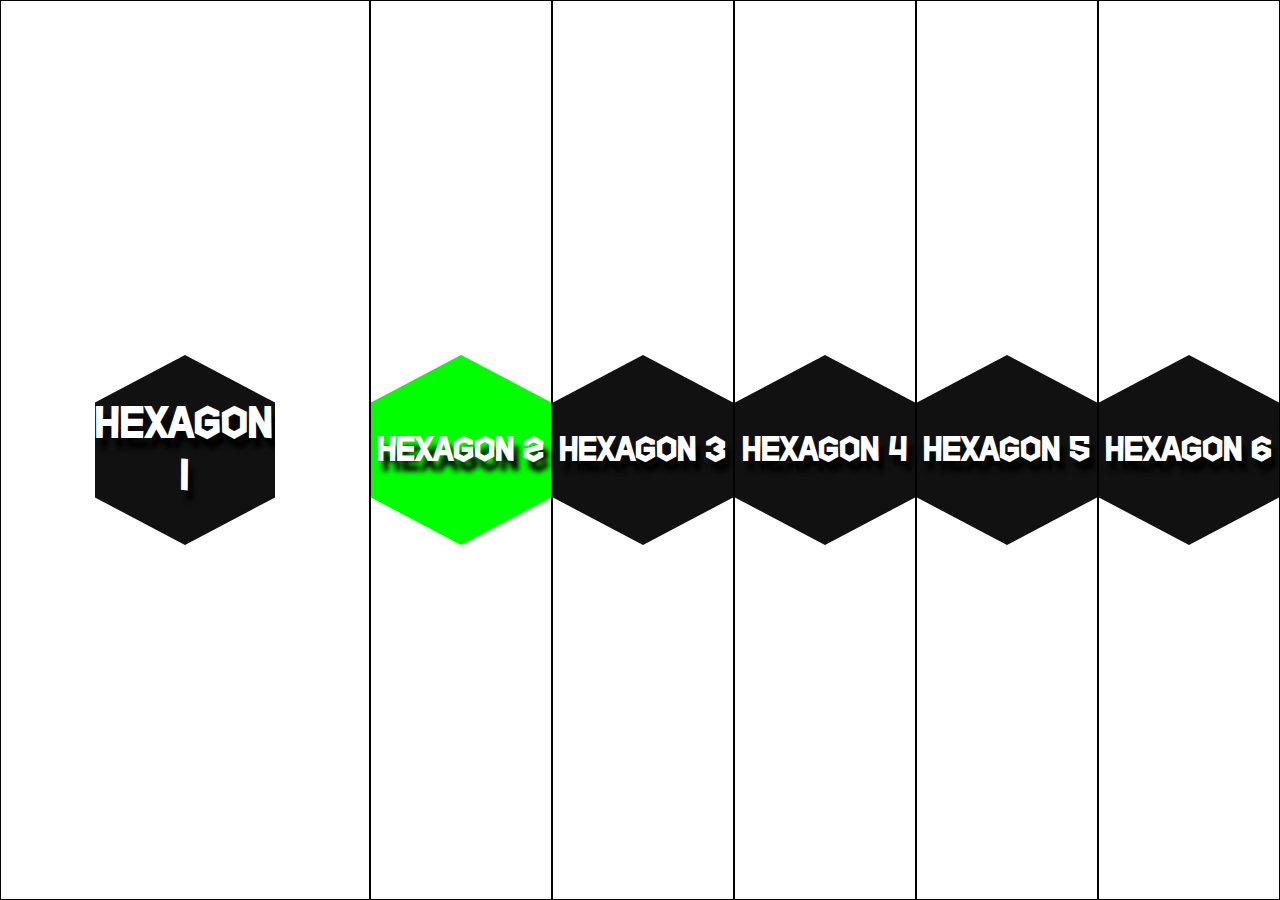
<file: index.html>
<!DOCTYPE html>
<html lang="en">
<head>
    <meta charset="UTF-8">
    <meta name="viewport" content="width=device-width, initial-scale=1.0">
    <title>Hexagons sites site</title>
    <link rel="stylesheet" href="style/style.css">
    <link rel="icon" href="img/icon.png">
    <link rel="stylesheet" href="font/hippopotamus-apocalypse-font/font.css">
</head>
<body>
    <div class="slider">
        <div class="item">
            <a href="sites/s1/index.html">
                <div class="hexagon">
                    <span>Hexagon 1</span>
                </div>
            </a>
        </div>
        <div class="item">
            <a href="sites/s2/index.html">
                <div class="hexagon hexagon2">
                    <span>Hexagon 2</span>
                </div>
            </a>
        </div><div class="item">
            <a href="sites/s3/index.html">
                <div class="hexagon">
                    <span>Hexagon 3</span>
                </div>
            </a>
        </div><div class="item">
            <a href="sites/s4/index.html">
                <div class="hexagon">
                    <span>Hexagon 4</span>
                </div>
            </a>
        </div><div class="item item-h">
            <a href="sites/s5/index.html">
                <div class="hexagon">
                    <span>Hexagon 5</span>
                </div>
            </a>
        </div><div class="item item-h">
            <a href="sites/s6/index.html">
                <div class="hexagon">
                    <span>Hexagon 6</span>
                </div>
            </a>
        </div>
    </div>
</body>
</html>
</file>
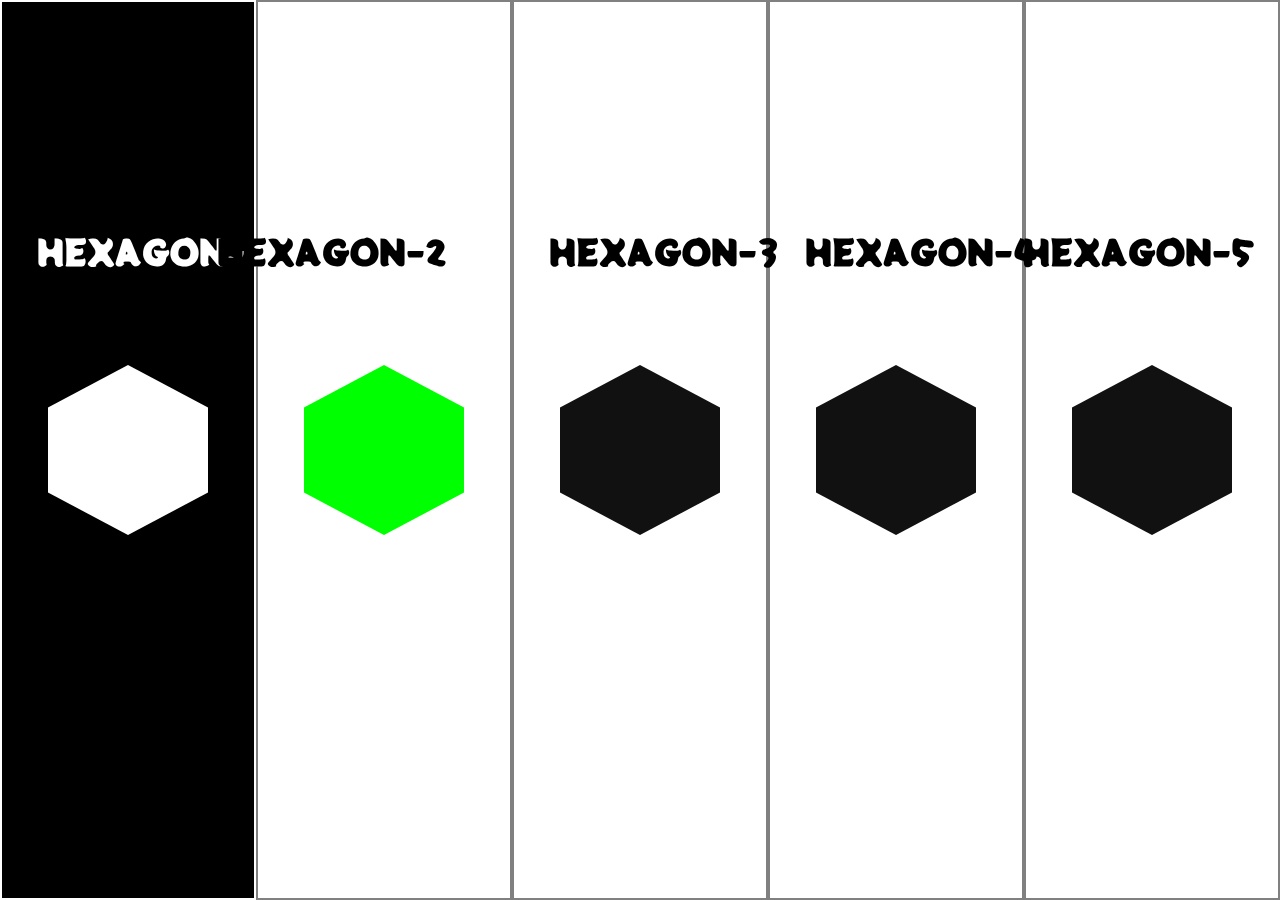
<file: Hexagons/index.html>
<!DOCTYPE html>
<html lang="en">
<head>
    <meta charset="UTF-8">
    <meta name="viewport" content="width=device-width, initial-scale=1.0">
    <title>Hexagons sites site</title>
    <link rel="stylesheet" href="style/style.css">
    <link href="https://fonts.googleapis.com/css?family=Potta+One:regular" rel="stylesheet"/>
    <link rel="icon" href="img/icon.jpg">
    <link rel="stylesheet" href="style/media-styles.css">
</head>
<body>
    <div class="maincontainer">
        <div onmouseover="hoverHexagon1()" onmouseout="onhoverHexagon1() " id="hexBlock1" class="hexagonBlock-1">
            <a href="sites/s1/index.html">
                <h2 id="hexTittle1" class="hexagonTittle-1">
                    HEXAGON-1
                </h2>
            </a>
            <a href="sites/s1/index.html">
                <div id="hexagon1" class="hexagon-1"></div>
            </a>
        </div>
        <div onmouseover="hoverHexagon2()" onmouseout="onhoverHexagon2()" id="hexBlock2" class="hexagonBlock-2">
            <a href="sites/s2/index.html">
                <h2 id="hexTittle2" class="hexagonTittle-2">
                    HEXAGON-2
                </h2>
            </a>
            <a href="sites/s2/index.html">
                <div id="hexagon2" class="hexagon-2"></div>
            </a>
        </div>
        <div onmouseover="hoverHexagon3()" onmouseout="onhoverHexagon3()" id="hexBlock3" class="hexagonBlock-3">
            <a href="sites/s3/index.html">
                <h2 id="hexTittle3" class="hexagonTittle-3">
                    HEXAGON-3
                </h2>
            </a>
            <a href="sites/s3/index.html">
                <div id="hexagon3" class="hexagon-3"></div>
            </a>
        </div>
        <div onmouseover="hoverHexagon4()" onmouseout="onhoverHexagon4()" id="hexBlock4" class="hexagonBlock-4">
            <a href="sites/s4/index.html">
                <h2 id="hexTittle4" class="hexagonTittle-4">
                    HEXAGON-4
                </h2>
            </a>
            <a href="sites/s4/index.html">
                <div id="hexagon4" class="hexagon-4"></div>
            </a>
        </div>
        <div onmouseover="hoverHexagon5()" onmouseout="onhoverHexagon5()" id="hexBlock5" class="hexagonBlock-5">
            <a href="sites/s5/index.html">
                <h2 id="hexTittle5" class="hexagonTittle-5">
                    HEXAGON-5
                </h2>
            </a>
            <a href="sites/s5/index.html">
                <div id="hexagon5" class="hexagon-5"></div>
            </a>
        </div>
    </div>
    <script src="script/hoverHexagons-script.js"></script>
</body>
</html>
</file>
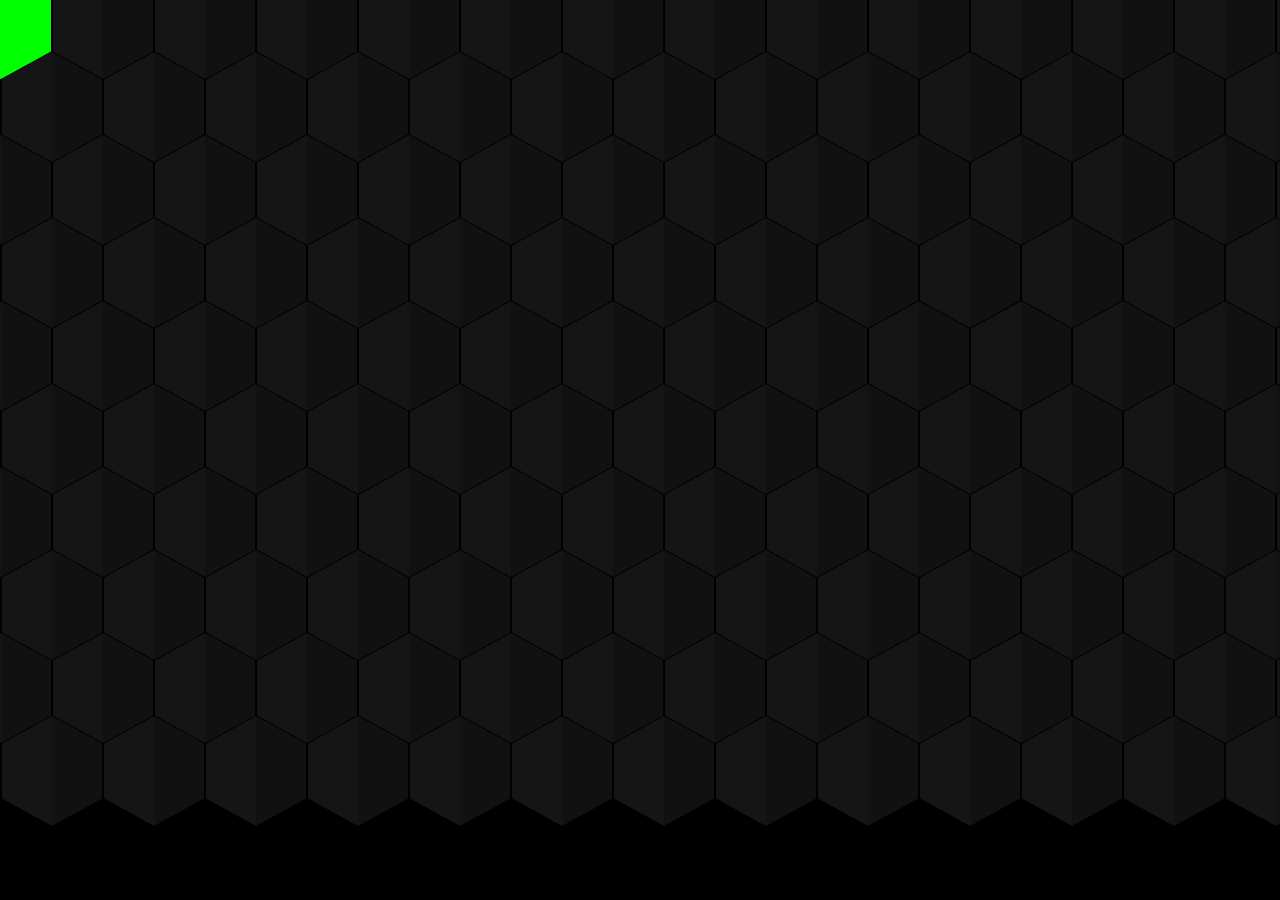
<file: sites/s3/index.html>
<!DOCTYPE html>
<html lang="en">
<head>
    <meta charset="UTF-8">
    <meta name="viewport" content="width=device-width, initial-scale=1.0">
    <title>Hexagons-site3-sites</title>
    <link rel="stylesheet" href="style.css">
    <link rel="icon" href="icon.png">
</head>
<body>
    <div class="container">
        <div class="stringOrRow">
            <div class="hexagon"></div>
            <div class="hexagon"></div>
            <div class="hexagon"></div>
            <div class="hexagon"></div>
            <div class="hexagon"></div>
            <div class="hexagon"></div>
            <div class="hexagon"></div>
            <div class="hexagon"></div>
            <div class="hexagon"></div>
            <div class="hexagon"></div>
            <div class="hexagon"></div>
            <div class="hexagon"></div>
            <div class="hexagon"></div>
            <div class="hexagon"></div>
            <div class="hexagon"></div>
            <div class="hexagon"></div>
            <div class="hexagon"></div>
            <div class="hexagon"></div>
            <div class="hexagon"></div>
            <div class="hexagon"></div>
        </div>
        <div class="stringOrRow">
            <div class="hexagon"></div>
            <div class="hexagon"></div>
            <div class="hexagon"></div>
            <div class="hexagon"></div>
            <div class="hexagon"></div>
            <div class="hexagon"></div>
            <div class="hexagon"></div>
            <div class="hexagon"></div>
            <div class="hexagon"></div>
            <div class="hexagon"></div>
            <div class="hexagon"></div>
            <div class="hexagon"></div>
            <div class="hexagon"></div>
            <div class="hexagon"></div>
            <div class="hexagon"></div>
            <div class="hexagon"></div>
            <div class="hexagon"></div>
            <div class="hexagon"></div>
            <div class="hexagon"></div>
            <div class="hexagon"></div>
        </div>
        <div class="stringOrRow">
            <div class="hexagon"></div>
            <div class="hexagon"></div>
            <div class="hexagon"></div>
            <div class="hexagon"></div>
            <div class="hexagon"></div>
            <div class="hexagon"></div>
            <div class="hexagon"></div>
            <div class="hexagon"></div>
            <div class="hexagon"></div>
            <div class="hexagon"></div>
            <div class="hexagon"></div>
            <div class="hexagon"></div>
            <div class="hexagon"></div>
            <div class="hexagon"></div>
            <div class="hexagon"></div>
            <div class="hexagon"></div>
            <div class="hexagon"></div>
            <div class="hexagon"></div>
            <div class="hexagon"></div>
            <div class="hexagon"></div>
        </div>
        <div class="stringOrRow">
            <div class="hexagon"></div>
            <div class="hexagon"></div>
            <div class="hexagon"></div>
            <div class="hexagon"></div>
            <div class="hexagon"></div>
            <div class="hexagon"></div>
            <div class="hexagon"></div>
            <div class="hexagon"></div>
            <div class="hexagon"></div>
            <div class="hexagon"></div>
            <div class="hexagon"></div>
            <div class="hexagon"></div>
            <div class="hexagon"></div>
            <div class="hexagon"></div>
            <div class="hexagon"></div>
            <div class="hexagon"></div>
            <div class="hexagon"></div>
            <div class="hexagon"></div>
            <div class="hexagon"></div>
            <div class="hexagon"></div>
        </div>
        <div class="stringOrRow">
            <div class="hexagon"></div>
            <div class="hexagon"></div>
            <div class="hexagon"></div>
            <div class="hexagon"></div>
            <div class="hexagon"></div>
            <div class="hexagon"></div>
            <div class="hexagon"></div>
            <div class="hexagon"></div>
            <div class="hexagon"></div>
            <div class="hexagon"></div>
            <div class="hexagon"></div>
            <div class="hexagon"></div>
            <div class="hexagon"></div>
            <div class="hexagon"></div>
            <div class="hexagon"></div>
            <div class="hexagon"></div>
            <div class="hexagon"></div>
            <div class="hexagon"></div>
            <div class="hexagon"></div>
            <div class="hexagon"></div>
        </div>
        <div class="stringOrRow">
            <div class="hexagon"></div>
            <div class="hexagon"></div>
            <div class="hexagon"></div>
            <div class="hexagon"></div>
            <div class="hexagon"></div>
            <div class="hexagon"></div>
            <div class="hexagon"></div>
            <div class="hexagon"></div>
            <div class="hexagon"></div>
            <div class="hexagon"></div>
            <div class="hexagon"></div>
            <div class="hexagon"></div>
            <div class="hexagon"></div>
            <div class="hexagon"></div>
            <div class="hexagon"></div>
            <div class="hexagon"></div>
            <div class="hexagon"></div>
            <div class="hexagon"></div>
            <div class="hexagon"></div>
            <div class="hexagon"></div>
        </div>
        <div class="stringOrRow">
            <div class="hexagon"></div>
            <div class="hexagon"></div>
            <div class="hexagon"></div>
            <div class="hexagon"></div>
            <div class="hexagon"></div>
            <div class="hexagon"></div>
            <div class="hexagon"></div>
            <div class="hexagon"></div>
            <div class="hexagon"></div>
            <div class="hexagon"></div>
            <div class="hexagon"></div>
            <div class="hexagon"></div>
            <div class="hexagon"></div>
            <div class="hexagon"></div>
            <div class="hexagon"></div>
            <div class="hexagon"></div>
            <div class="hexagon"></div>
            <div class="hexagon"></div>
            <div class="hexagon"></div>
            <div class="hexagon"></div>
        </div>
        <div class="stringOrRow">
            <div class="hexagon"></div>
            <div class="hexagon"></div>
            <div class="hexagon"></div>
            <div class="hexagon"></div>
            <div class="hexagon"></div>
            <div class="hexagon"></div>
            <div class="hexagon"></div>
            <div class="hexagon"></div>
            <div class="hexagon"></div>
            <div class="hexagon"></div>
            <div class="hexagon"></div>
            <div class="hexagon"></div>
            <div class="hexagon"></div>
            <div class="hexagon"></div>
            <div class="hexagon"></div>
            <div class="hexagon"></div>
            <div class="hexagon"></div>
            <div class="hexagon"></div>
            <div class="hexagon"></div>
            <div class="hexagon"></div>
        </div>
        <div class="stringOrRow">
            <div class="hexagon"></div>
            <div class="hexagon"></div>
            <div class="hexagon"></div>
            <div class="hexagon"></div>
            <div class="hexagon"></div>
            <div class="hexagon"></div>
            <div class="hexagon"></div>
            <div class="hexagon"></div>
            <div class="hexagon"></div>
            <div class="hexagon"></div>
            <div class="hexagon"></div>
            <div class="hexagon"></div>
            <div class="hexagon"></div>
            <div class="hexagon"></div>
            <div class="hexagon"></div>
            <div class="hexagon"></div>
            <div class="hexagon"></div>
            <div class="hexagon"></div>
            <div class="hexagon"></div>
            <div class="hexagon"></div>
        </div>
        <div class="stringOrRow">
            <div class="hexagon"></div>
            <div class="hexagon"></div>
            <div class="hexagon"></div>
            <div class="hexagon"></div>
            <div class="hexagon"></div>
            <div class="hexagon"></div>
            <div class="hexagon"></div>
            <div class="hexagon"></div>
            <div class="hexagon"></div>
            <div class="hexagon"></div>
            <div class="hexagon"></div>
            <div class="hexagon"></div>
            <div class="hexagon"></div>
            <div class="hexagon"></div>
            <div class="hexagon"></div>
            <div class="hexagon"></div>
            <div class="hexagon"></div>
            <div class="hexagon"></div>
            <div class="hexagon"></div>
            <div class="hexagon"></div>
        </div>
    </div>
</body>
</html>
</file>
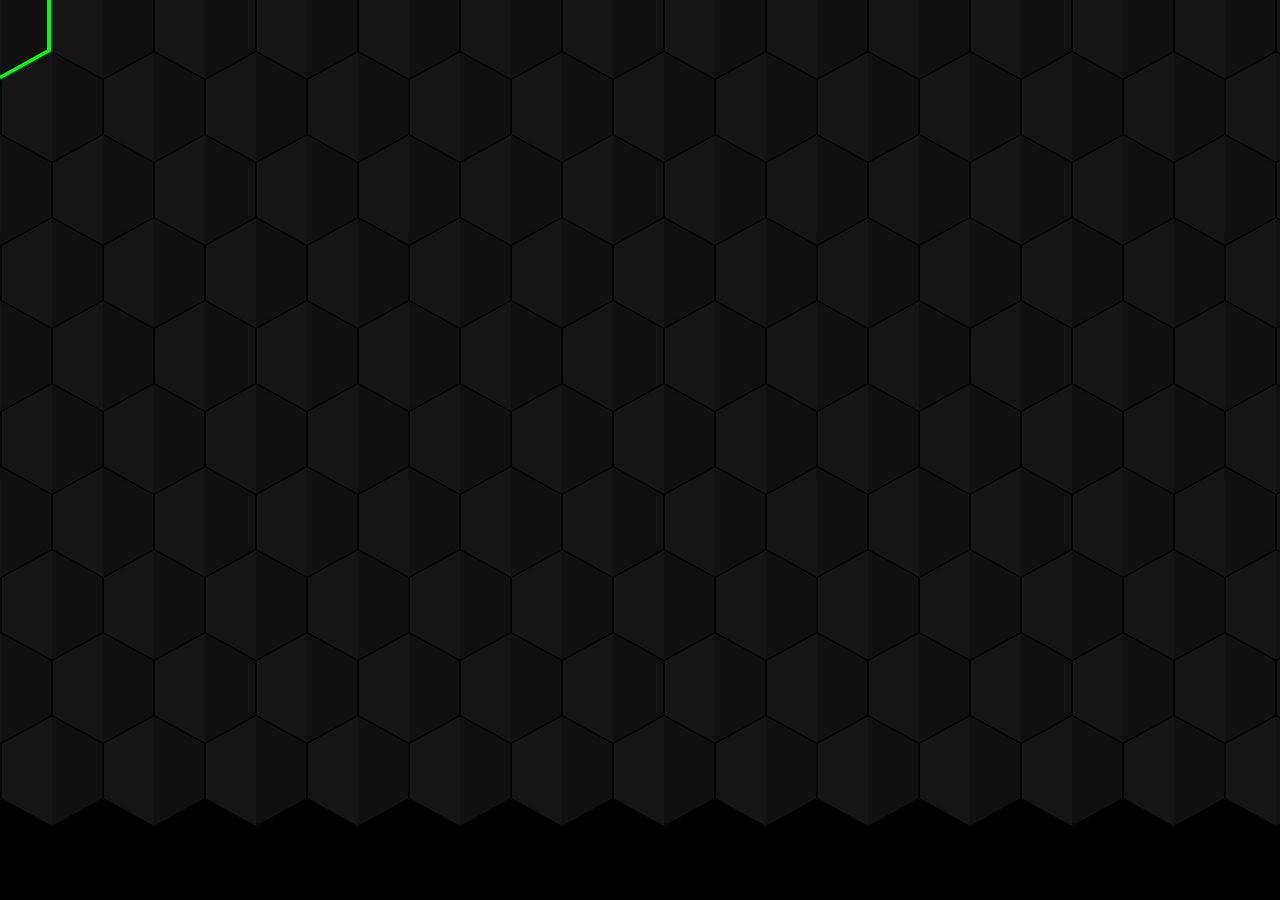
<file: sites/s4/index.html>
<!DOCTYPE html>
<html lang="en">
<head>
    <meta charset="UTF-8">
    <meta name="viewport" content="width=device-width, initial-scale=1.0">
    <title>Hexagons-site4-sites</title>
    <link rel="stylesheet" href="style.css">
    <link rel="icon" href="icon.png">
</head>
<body>
    <div class="container">
        <div class="stringOrRow">
            <div class="hexagon"></div>
            <div class="hexagon"></div>
            <div class="hexagon"></div>
            <div class="hexagon"></div>
            <div class="hexagon"></div>
            <div class="hexagon"></div>
            <div class="hexagon"></div>
            <div class="hexagon"></div>
            <div class="hexagon"></div>
            <div class="hexagon"></div>
            <div class="hexagon"></div>
            <div class="hexagon"></div>
            <div class="hexagon"></div>
            <div class="hexagon"></div>
            <div class="hexagon"></div>
            <div class="hexagon"></div>
            <div class="hexagon"></div>
            <div class="hexagon"></div>
            <div class="hexagon"></div>
            <div class="hexagon"></div>
        </div>
        <div class="stringOrRow">
            <div class="hexagon"></div>
            <div class="hexagon"></div>
            <div class="hexagon"></div>
            <div class="hexagon"></div>
            <div class="hexagon"></div>
            <div class="hexagon"></div>
            <div class="hexagon"></div>
            <div class="hexagon"></div>
            <div class="hexagon"></div>
            <div class="hexagon"></div>
            <div class="hexagon"></div>
            <div class="hexagon"></div>
            <div class="hexagon"></div>
            <div class="hexagon"></div>
            <div class="hexagon"></div>
            <div class="hexagon"></div>
            <div class="hexagon"></div>
            <div class="hexagon"></div>
            <div class="hexagon"></div>
            <div class="hexagon"></div>
        </div>
        <div class="stringOrRow">
            <div class="hexagon"></div>
            <div class="hexagon"></div>
            <div class="hexagon"></div>
            <div class="hexagon"></div>
            <div class="hexagon"></div>
            <div class="hexagon"></div>
            <div class="hexagon"></div>
            <div class="hexagon"></div>
            <div class="hexagon"></div>
            <div class="hexagon"></div>
            <div class="hexagon"></div>
            <div class="hexagon"></div>
            <div class="hexagon"></div>
            <div class="hexagon"></div>
            <div class="hexagon"></div>
            <div class="hexagon"></div>
            <div class="hexagon"></div>
            <div class="hexagon"></div>
            <div class="hexagon"></div>
            <div class="hexagon"></div>
        </div>
        <div class="stringOrRow">
            <div class="hexagon"></div>
            <div class="hexagon"></div>
            <div class="hexagon"></div>
            <div class="hexagon"></div>
            <div class="hexagon"></div>
            <div class="hexagon"></div>
            <div class="hexagon"></div>
            <div class="hexagon"></div>
            <div class="hexagon"></div>
            <div class="hexagon"></div>
            <div class="hexagon"></div>
            <div class="hexagon"></div>
            <div class="hexagon"></div>
            <div class="hexagon"></div>
            <div class="hexagon"></div>
            <div class="hexagon"></div>
            <div class="hexagon"></div>
            <div class="hexagon"></div>
            <div class="hexagon"></div>
            <div class="hexagon"></div>
        </div>
        <div class="stringOrRow">
            <div class="hexagon"></div>
            <div class="hexagon"></div>
            <div class="hexagon"></div>
            <div class="hexagon"></div>
            <div class="hexagon"></div>
            <div class="hexagon"></div>
            <div class="hexagon"></div>
            <div class="hexagon"></div>
            <div class="hexagon"></div>
            <div class="hexagon"></div>
            <div class="hexagon"></div>
            <div class="hexagon"></div>
            <div class="hexagon"></div>
            <div class="hexagon"></div>
            <div class="hexagon"></div>
            <div class="hexagon"></div>
            <div class="hexagon"></div>
            <div class="hexagon"></div>
            <div class="hexagon"></div>
            <div class="hexagon"></div>
        </div>
        <div class="stringOrRow">
            <div class="hexagon"></div>
            <div class="hexagon"></div>
            <div class="hexagon"></div>
            <div class="hexagon"></div>
            <div class="hexagon"></div>
            <div class="hexagon"></div>
            <div class="hexagon"></div>
            <div class="hexagon"></div>
            <div class="hexagon"></div>
            <div class="hexagon"></div>
            <div class="hexagon"></div>
            <div class="hexagon"></div>
            <div class="hexagon"></div>
            <div class="hexagon"></div>
            <div class="hexagon"></div>
            <div class="hexagon"></div>
            <div class="hexagon"></div>
            <div class="hexagon"></div>
            <div class="hexagon"></div>
            <div class="hexagon"></div>
        </div>
        <div class="stringOrRow">
            <div class="hexagon"></div>
            <div class="hexagon"></div>
            <div class="hexagon"></div>
            <div class="hexagon"></div>
            <div class="hexagon"></div>
            <div class="hexagon"></div>
            <div class="hexagon"></div>
            <div class="hexagon"></div>
            <div class="hexagon"></div>
            <div class="hexagon"></div>
            <div class="hexagon"></div>
            <div class="hexagon"></div>
            <div class="hexagon"></div>
            <div class="hexagon"></div>
            <div class="hexagon"></div>
            <div class="hexagon"></div>
            <div class="hexagon"></div>
            <div class="hexagon"></div>
            <div class="hexagon"></div>
            <div class="hexagon"></div>
        </div>
        <div class="stringOrRow">
            <div class="hexagon"></div>
            <div class="hexagon"></div>
            <div class="hexagon"></div>
            <div class="hexagon"></div>
            <div class="hexagon"></div>
            <div class="hexagon"></div>
            <div class="hexagon"></div>
            <div class="hexagon"></div>
            <div class="hexagon"></div>
            <div class="hexagon"></div>
            <div class="hexagon"></div>
            <div class="hexagon"></div>
            <div class="hexagon"></div>
            <div class="hexagon"></div>
            <div class="hexagon"></div>
            <div class="hexagon"></div>
            <div class="hexagon"></div>
            <div class="hexagon"></div>
            <div class="hexagon"></div>
            <div class="hexagon"></div>
        </div>
        <div class="stringOrRow">
            <div class="hexagon"></div>
            <div class="hexagon"></div>
            <div class="hexagon"></div>
            <div class="hexagon"></div>
            <div class="hexagon"></div>
            <div class="hexagon"></div>
            <div class="hexagon"></div>
            <div class="hexagon"></div>
            <div class="hexagon"></div>
            <div class="hexagon"></div>
            <div class="hexagon"></div>
            <div class="hexagon"></div>
            <div class="hexagon"></div>
            <div class="hexagon"></div>
            <div class="hexagon"></div>
            <div class="hexagon"></div>
            <div class="hexagon"></div>
            <div class="hexagon"></div>
            <div class="hexagon"></div>
            <div class="hexagon"></div>
        </div>
        <div class="stringOrRow">
            <div class="hexagon"></div>
            <div class="hexagon"></div>
            <div class="hexagon"></div>
            <div class="hexagon"></div>
            <div class="hexagon"></div>
            <div class="hexagon"></div>
            <div class="hexagon"></div>
            <div class="hexagon"></div>
            <div class="hexagon"></div>
            <div class="hexagon"></div>
            <div class="hexagon"></div>
            <div class="hexagon"></div>
            <div class="hexagon"></div>
            <div class="hexagon"></div>
            <div class="hexagon"></div>
            <div class="hexagon"></div>
            <div class="hexagon"></div>
            <div class="hexagon"></div>
            <div class="hexagon"></div>
            <div class="hexagon"></div>
        </div>
    </div>
</body>
</html>
</file>
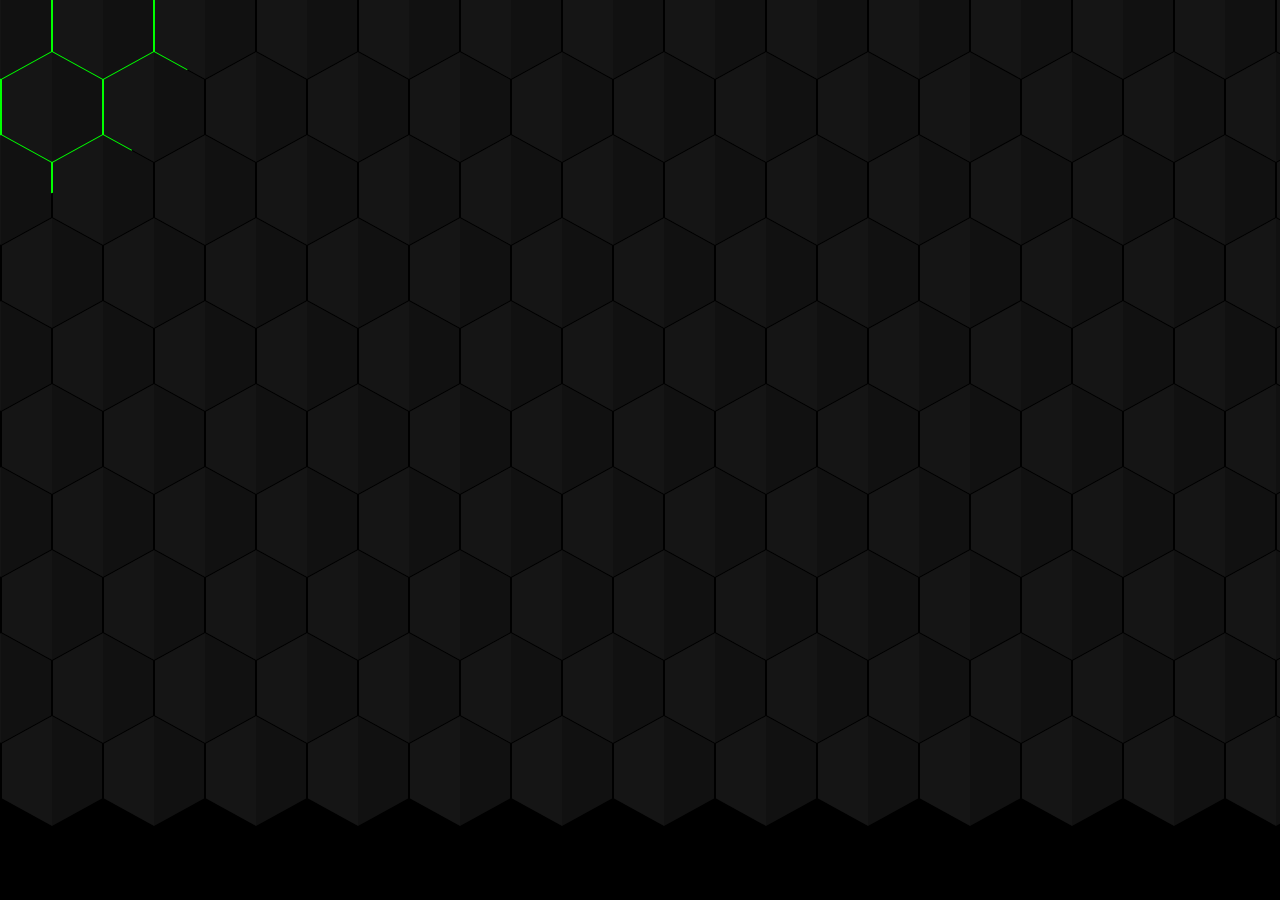
<file: sites/s5/index.html>
<!DOCTYPE html>
<html lang="en">
<head>
    <meta charset="UTF-8">
    <meta name="viewport" content="width=device-width, initial-scale=1.0">
    <title>Hexagon-CircleForm-site</title>
    <link rel="stylesheet" href="style.css">
    <link rel="icon" href="icon.png">
</head>
<body>
    <div class="container">
        <div class="stringOrRow">
            <div class="hexagon"></div>
            <div class="hexagon"></div>
            <div class="hexagon"></div>
            <div class="hexagon"></div>
            <div class="hexagon"></div>
            <div class="hexagon"></div>
            <div class="hexagon"></div>
            <div class="hexagon"></div>
            <div class="hexagon"></div>
            <div class="hexagon"></div>
            <div class="hexagon"></div>
            <div class="hexagon"></div>
            <div class="hexagon"></div>
            <div class="hexagon"></div>
            <div class="hexagon"></div>
            <div class="hexagon"></div>
            <div class="hexagon"></div>
            <div class="hexagon"></div>
            <div class="hexagon"></div>
            <div class="hexagon"></div>
        </div>
        <div class="stringOrRow">
            <div class="hexagon"></div>
            <div class="hexagon"></div>
            <div class="hexagon"></div>
            <div class="hexagon"></div>
            <div class="hexagon"></div>
            <div class="hexagon"></div>
            <div class="hexagon"></div>
            <div class="hexagon"></div>
            <div class="hexagon"></div>
            <div class="hexagon"></div>
            <div class="hexagon"></div>
            <div class="hexagon"></div>
            <div class="hexagon"></div>
            <div class="hexagon"></div>
            <div class="hexagon"></div>
            <div class="hexagon"></div>
            <div class="hexagon"></div>
            <div class="hexagon"></div>
            <div class="hexagon"></div>
            <div class="hexagon"></div>
        </div>
        <div class="stringOrRow">
            <div class="hexagon"></div>
            <div class="hexagon"></div>
            <div class="hexagon"></div>
            <div class="hexagon"></div>
            <div class="hexagon"></div>
            <div class="hexagon"></div>
            <div class="hexagon"></div>
            <div class="hexagon"></div>
            <div class="hexagon"></div>
            <div class="hexagon"></div>
            <div class="hexagon"></div>
            <div class="hexagon"></div>
            <div class="hexagon"></div>
            <div class="hexagon"></div>
            <div class="hexagon"></div>
            <div class="hexagon"></div>
            <div class="hexagon"></div>
            <div class="hexagon"></div>
            <div class="hexagon"></div>
            <div class="hexagon"></div>
        </div>
        <div class="stringOrRow">
            <div class="hexagon"></div>
            <div class="hexagon"></div>
            <div class="hexagon"></div>
            <div class="hexagon"></div>
            <div class="hexagon"></div>
            <div class="hexagon"></div>
            <div class="hexagon"></div>
            <div class="hexagon"></div>
            <div class="hexagon"></div>
            <div class="hexagon"></div>
            <div class="hexagon"></div>
            <div class="hexagon"></div>
            <div class="hexagon"></div>
            <div class="hexagon"></div>
            <div class="hexagon"></div>
            <div class="hexagon"></div>
            <div class="hexagon"></div>
            <div class="hexagon"></div>
            <div class="hexagon"></div>
            <div class="hexagon"></div>
        </div>
        <div class="stringOrRow">
            <div class="hexagon"></div>
            <div class="hexagon"></div>
            <div class="hexagon"></div>
            <div class="hexagon"></div>
            <div class="hexagon"></div>
            <div class="hexagon"></div>
            <div class="hexagon"></div>
            <div class="hexagon"></div>
            <div class="hexagon"></div>
            <div class="hexagon"></div>
            <div class="hexagon"></div>
            <div class="hexagon"></div>
            <div class="hexagon"></div>
            <div class="hexagon"></div>
            <div class="hexagon"></div>
            <div class="hexagon"></div>
            <div class="hexagon"></div>
            <div class="hexagon"></div>
            <div class="hexagon"></div>
            <div class="hexagon"></div>
        </div>
        <div class="stringOrRow">
            <div class="hexagon"></div>
            <div class="hexagon"></div>
            <div class="hexagon"></div>
            <div class="hexagon"></div>
            <div class="hexagon"></div>
            <div class="hexagon"></div>
            <div class="hexagon"></div>
            <div class="hexagon"></div>
            <div class="hexagon"></div>
            <div class="hexagon"></div>
            <div class="hexagon"></div>
            <div class="hexagon"></div>
            <div class="hexagon"></div>
            <div class="hexagon"></div>
            <div class="hexagon"></div>
            <div class="hexagon"></div>
            <div class="hexagon"></div>
            <div class="hexagon"></div>
            <div class="hexagon"></div>
            <div class="hexagon"></div>
        </div>
        <div class="stringOrRow">
            <div class="hexagon"></div>
            <div class="hexagon"></div>
            <div class="hexagon"></div>
            <div class="hexagon"></div>
            <div class="hexagon"></div>
            <div class="hexagon"></div>
            <div class="hexagon"></div>
            <div class="hexagon"></div>
            <div class="hexagon"></div>
            <div class="hexagon"></div>
            <div class="hexagon"></div>
            <div class="hexagon"></div>
            <div class="hexagon"></div>
            <div class="hexagon"></div>
            <div class="hexagon"></div>
            <div class="hexagon"></div>
            <div class="hexagon"></div>
            <div class="hexagon"></div>
            <div class="hexagon"></div>
            <div class="hexagon"></div>
        </div>
        <div class="stringOrRow">
            <div class="hexagon"></div>
            <div class="hexagon"></div>
            <div class="hexagon"></div>
            <div class="hexagon"></div>
            <div class="hexagon"></div>
            <div class="hexagon"></div>
            <div class="hexagon"></div>
            <div class="hexagon"></div>
            <div class="hexagon"></div>
            <div class="hexagon"></div>
            <div class="hexagon"></div>
            <div class="hexagon"></div>
            <div class="hexagon"></div>
            <div class="hexagon"></div>
            <div class="hexagon"></div>
            <div class="hexagon"></div>
            <div class="hexagon"></div>
            <div class="hexagon"></div>
            <div class="hexagon"></div>
            <div class="hexagon"></div>
        </div>
        <div class="stringOrRow">
            <div class="hexagon"></div>
            <div class="hexagon"></div>
            <div class="hexagon"></div>
            <div class="hexagon"></div>
            <div class="hexagon"></div>
            <div class="hexagon"></div>
            <div class="hexagon"></div>
            <div class="hexagon"></div>
            <div class="hexagon"></div>
            <div class="hexagon"></div>
            <div class="hexagon"></div>
            <div class="hexagon"></div>
            <div class="hexagon"></div>
            <div class="hexagon"></div>
            <div class="hexagon"></div>
            <div class="hexagon"></div>
            <div class="hexagon"></div>
            <div class="hexagon"></div>
            <div class="hexagon"></div>
            <div class="hexagon"></div>
        </div>
        <div class="stringOrRow">
            <div class="hexagon"></div>
            <div class="hexagon"></div>
            <div class="hexagon"></div>
            <div class="hexagon"></div>
            <div class="hexagon"></div>
            <div class="hexagon"></div>
            <div class="hexagon"></div>
            <div class="hexagon"></div>
            <div class="hexagon"></div>
            <div class="hexagon"></div>
            <div class="hexagon"></div>
            <div class="hexagon"></div>
            <div class="hexagon"></div>
            <div class="hexagon"></div>
            <div class="hexagon"></div>
            <div class="hexagon"></div>
            <div class="hexagon"></div>
            <div class="hexagon"></div>
            <div class="hexagon"></div>
            <div class="hexagon"></div>
        </div>
    </div>
    <div class="" id="cursor"></div>
    <script src="scripts/cursorScript.js"></script>
    <!-- <script src="scripts/windowScript.js"></script> -->
</body>
</html>
</file>
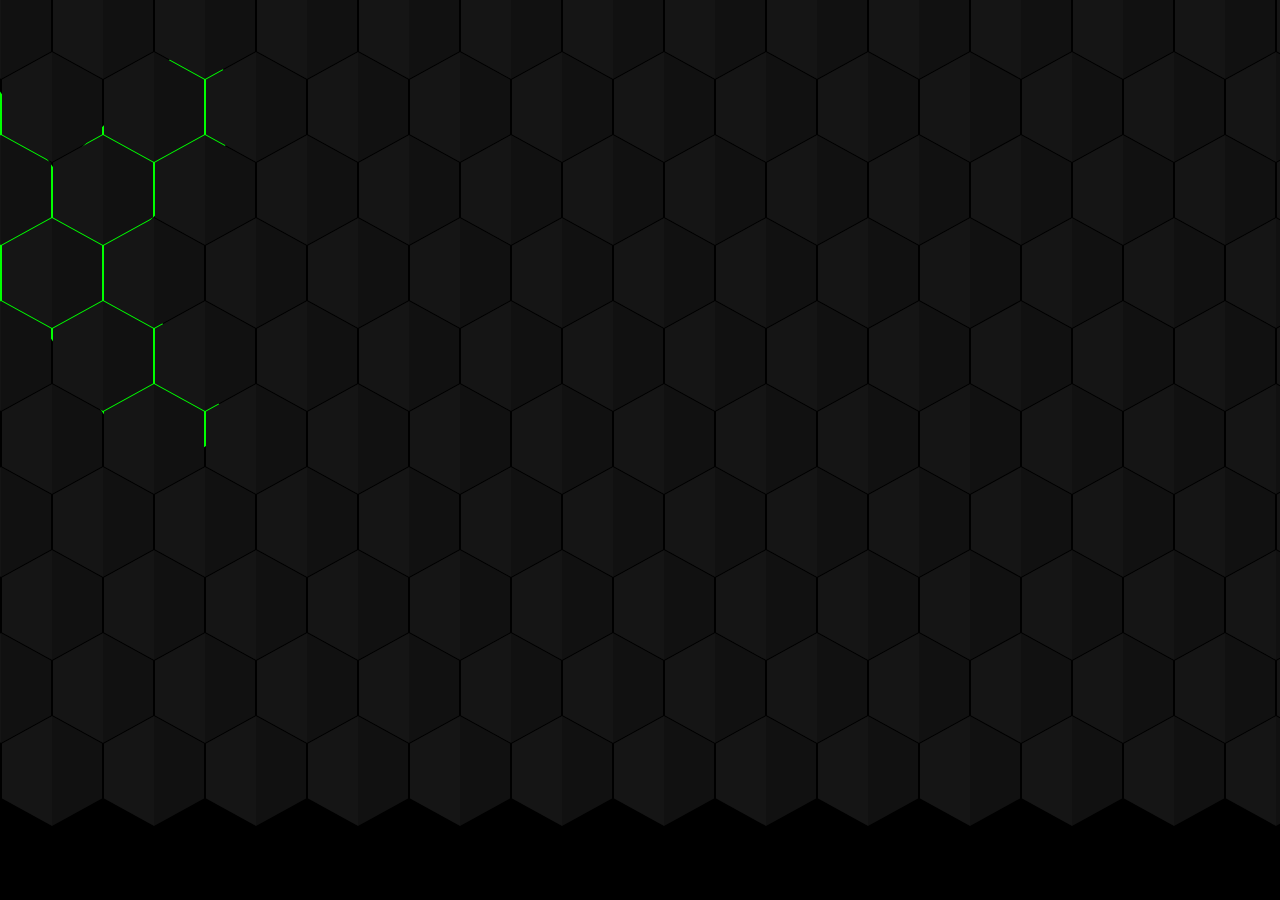
<file: sites/s6/index.html>
<!DOCTYPE html>
<html lang="en">
<head>
    <meta charset="UTF-8">
    <meta name="viewport" content="width=device-width, initial-scale=1.0">
    <title>Hexagon-FormX-site</title>
    <link rel="stylesheet" href="style.css">
    <link rel="icon" href="icon.png">
</head>
<body>
    <div class="container">
        <div class="stringOrRow">
            <div class="hexagon"></div>
            <div class="hexagon"></div>
            <div class="hexagon"></div>
            <div class="hexagon"></div>
            <div class="hexagon"></div>
            <div class="hexagon"></div>
            <div class="hexagon"></div>
            <div class="hexagon"></div>
            <div class="hexagon"></div>
            <div class="hexagon"></div>
            <div class="hexagon"></div>
            <div class="hexagon"></div>
            <div class="hexagon"></div>
            <div class="hexagon"></div>
            <div class="hexagon"></div>
            <div class="hexagon"></div>
            <div class="hexagon"></div>
            <div class="hexagon"></div>
            <div class="hexagon"></div>
            <div class="hexagon"></div>
        </div>
        <div class="stringOrRow">
            <div class="hexagon"></div>
            <div class="hexagon"></div>
            <div class="hexagon"></div>
            <div class="hexagon"></div>
            <div class="hexagon"></div>
            <div class="hexagon"></div>
            <div class="hexagon"></div>
            <div class="hexagon"></div>
            <div class="hexagon"></div>
            <div class="hexagon"></div>
            <div class="hexagon"></div>
            <div class="hexagon"></div>
            <div class="hexagon"></div>
            <div class="hexagon"></div>
            <div class="hexagon"></div>
            <div class="hexagon"></div>
            <div class="hexagon"></div>
            <div class="hexagon"></div>
            <div class="hexagon"></div>
            <div class="hexagon"></div>
        </div>
        <div class="stringOrRow">
            <div class="hexagon"></div>
            <div class="hexagon"></div>
            <div class="hexagon"></div>
            <div class="hexagon"></div>
            <div class="hexagon"></div>
            <div class="hexagon"></div>
            <div class="hexagon"></div>
            <div class="hexagon"></div>
            <div class="hexagon"></div>
            <div class="hexagon"></div>
            <div class="hexagon"></div>
            <div class="hexagon"></div>
            <div class="hexagon"></div>
            <div class="hexagon"></div>
            <div class="hexagon"></div>
            <div class="hexagon"></div>
            <div class="hexagon"></div>
            <div class="hexagon"></div>
            <div class="hexagon"></div>
            <div class="hexagon"></div>
        </div>
        <div class="stringOrRow">
            <div class="hexagon"></div>
            <div class="hexagon"></div>
            <div class="hexagon"></div>
            <div class="hexagon"></div>
            <div class="hexagon"></div>
            <div class="hexagon"></div>
            <div class="hexagon"></div>
            <div class="hexagon"></div>
            <div class="hexagon"></div>
            <div class="hexagon"></div>
            <div class="hexagon"></div>
            <div class="hexagon"></div>
            <div class="hexagon"></div>
            <div class="hexagon"></div>
            <div class="hexagon"></div>
            <div class="hexagon"></div>
            <div class="hexagon"></div>
            <div class="hexagon"></div>
            <div class="hexagon"></div>
            <div class="hexagon"></div>
        </div>
        <div class="stringOrRow">
            <div class="hexagon"></div>
            <div class="hexagon"></div>
            <div class="hexagon"></div>
            <div class="hexagon"></div>
            <div class="hexagon"></div>
            <div class="hexagon"></div>
            <div class="hexagon"></div>
            <div class="hexagon"></div>
            <div class="hexagon"></div>
            <div class="hexagon"></div>
            <div class="hexagon"></div>
            <div class="hexagon"></div>
            <div class="hexagon"></div>
            <div class="hexagon"></div>
            <div class="hexagon"></div>
            <div class="hexagon"></div>
            <div class="hexagon"></div>
            <div class="hexagon"></div>
            <div class="hexagon"></div>
            <div class="hexagon"></div>
        </div>
        <div class="stringOrRow">
            <div class="hexagon"></div>
            <div class="hexagon"></div>
            <div class="hexagon"></div>
            <div class="hexagon"></div>
            <div class="hexagon"></div>
            <div class="hexagon"></div>
            <div class="hexagon"></div>
            <div class="hexagon"></div>
            <div class="hexagon"></div>
            <div class="hexagon"></div>
            <div class="hexagon"></div>
            <div class="hexagon"></div>
            <div class="hexagon"></div>
            <div class="hexagon"></div>
            <div class="hexagon"></div>
            <div class="hexagon"></div>
            <div class="hexagon"></div>
            <div class="hexagon"></div>
            <div class="hexagon"></div>
            <div class="hexagon"></div>
        </div>
        <div class="stringOrRow">
            <div class="hexagon"></div>
            <div class="hexagon"></div>
            <div class="hexagon"></div>
            <div class="hexagon"></div>
            <div class="hexagon"></div>
            <div class="hexagon"></div>
            <div class="hexagon"></div>
            <div class="hexagon"></div>
            <div class="hexagon"></div>
            <div class="hexagon"></div>
            <div class="hexagon"></div>
            <div class="hexagon"></div>
            <div class="hexagon"></div>
            <div class="hexagon"></div>
            <div class="hexagon"></div>
            <div class="hexagon"></div>
            <div class="hexagon"></div>
            <div class="hexagon"></div>
            <div class="hexagon"></div>
            <div class="hexagon"></div>
        </div>
        <div class="stringOrRow">
            <div class="hexagon"></div>
            <div class="hexagon"></div>
            <div class="hexagon"></div>
            <div class="hexagon"></div>
            <div class="hexagon"></div>
            <div class="hexagon"></div>
            <div class="hexagon"></div>
            <div class="hexagon"></div>
            <div class="hexagon"></div>
            <div class="hexagon"></div>
            <div class="hexagon"></div>
            <div class="hexagon"></div>
            <div class="hexagon"></div>
            <div class="hexagon"></div>
            <div class="hexagon"></div>
            <div class="hexagon"></div>
            <div class="hexagon"></div>
            <div class="hexagon"></div>
            <div class="hexagon"></div>
            <div class="hexagon"></div>
        </div>
        <div class="stringOrRow">
            <div class="hexagon"></div>
            <div class="hexagon"></div>
            <div class="hexagon"></div>
            <div class="hexagon"></div>
            <div class="hexagon"></div>
            <div class="hexagon"></div>
            <div class="hexagon"></div>
            <div class="hexagon"></div>
            <div class="hexagon"></div>
            <div class="hexagon"></div>
            <div class="hexagon"></div>
            <div class="hexagon"></div>
            <div class="hexagon"></div>
            <div class="hexagon"></div>
            <div class="hexagon"></div>
            <div class="hexagon"></div>
            <div class="hexagon"></div>
            <div class="hexagon"></div>
            <div class="hexagon"></div>
            <div class="hexagon"></div>
        </div>
        <div class="stringOrRow">
            <div class="hexagon"></div>
            <div class="hexagon"></div>
            <div class="hexagon"></div>
            <div class="hexagon"></div>
            <div class="hexagon"></div>
            <div class="hexagon"></div>
            <div class="hexagon"></div>
            <div class="hexagon"></div>
            <div class="hexagon"></div>
            <div class="hexagon"></div>
            <div class="hexagon"></div>
            <div class="hexagon"></div>
            <div class="hexagon"></div>
            <div class="hexagon"></div>
            <div class="hexagon"></div>
            <div class="hexagon"></div>
            <div class="hexagon"></div>
            <div class="hexagon"></div>
            <div class="hexagon"></div>
            <div class="hexagon"></div>
        </div>
    </div>
    <div class="" id="cursor"></div>
    <script>
        let cursor = document.getElementById('cursor');
        window.onmousemove = function(e) {
            cursor.style.left = e.clientX + 'px';
            cursor.style.top = e.clientY + 'px';
        }
    </script>
</body>
</html>
</file>
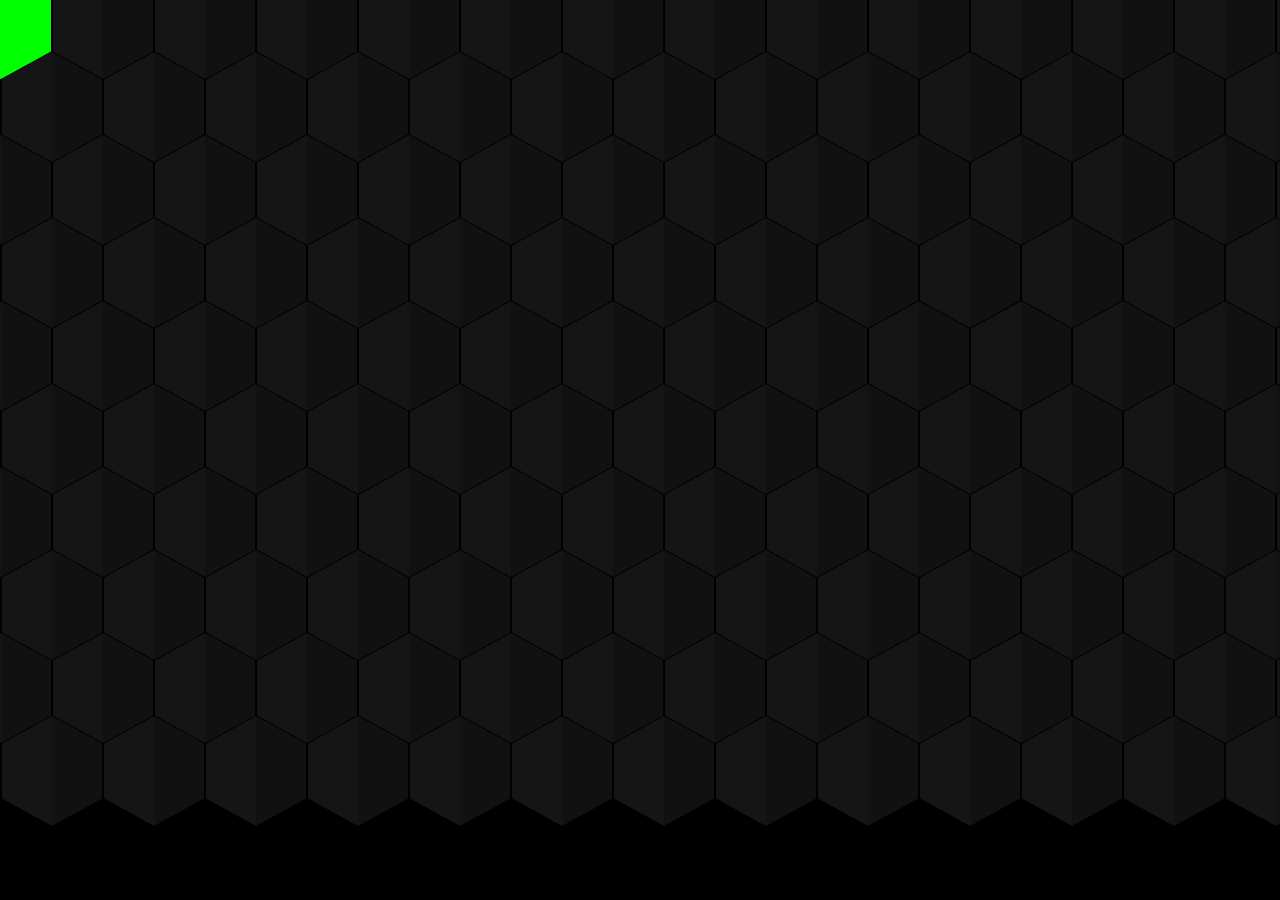
<file: Hexagons/sites/s3/index.html>
<!DOCTYPE html>
<html lang="en">
<head>
    <meta charset="UTF-8">
    <meta name="viewport" content="width=device-width, initial-scale=1.0">
    <title>Hexagons-site3-sites</title>
    <link rel="stylesheet" href="style.css">
    <link rel="icon" href="icon.jpg">
</head>
<body>
    <div class="container">
        <div class="stringOrRow">
            <div class="hexagon"></div>
            <div class="hexagon"></div>
            <div class="hexagon"></div>
            <div class="hexagon"></div>
            <div class="hexagon"></div>
            <div class="hexagon"></div>
            <div class="hexagon"></div>
            <div class="hexagon"></div>
            <div class="hexagon"></div>
            <div class="hexagon"></div>
            <div class="hexagon"></div>
            <div class="hexagon"></div>
            <div class="hexagon"></div>
            <div class="hexagon"></div>
            <div class="hexagon"></div>
            <div class="hexagon"></div>
            <div class="hexagon"></div>
            <div class="hexagon"></div>
            <div class="hexagon"></div>
            <div class="hexagon"></div>
        </div>
        <div class="stringOrRow">
            <div class="hexagon"></div>
            <div class="hexagon"></div>
            <div class="hexagon"></div>
            <div class="hexagon"></div>
            <div class="hexagon"></div>
            <div class="hexagon"></div>
            <div class="hexagon"></div>
            <div class="hexagon"></div>
            <div class="hexagon"></div>
            <div class="hexagon"></div>
            <div class="hexagon"></div>
            <div class="hexagon"></div>
            <div class="hexagon"></div>
            <div class="hexagon"></div>
            <div class="hexagon"></div>
            <div class="hexagon"></div>
            <div class="hexagon"></div>
            <div class="hexagon"></div>
            <div class="hexagon"></div>
            <div class="hexagon"></div>
        </div>
        <div class="stringOrRow">
            <div class="hexagon"></div>
            <div class="hexagon"></div>
            <div class="hexagon"></div>
            <div class="hexagon"></div>
            <div class="hexagon"></div>
            <div class="hexagon"></div>
            <div class="hexagon"></div>
            <div class="hexagon"></div>
            <div class="hexagon"></div>
            <div class="hexagon"></div>
            <div class="hexagon"></div>
            <div class="hexagon"></div>
            <div class="hexagon"></div>
            <div class="hexagon"></div>
            <div class="hexagon"></div>
            <div class="hexagon"></div>
            <div class="hexagon"></div>
            <div class="hexagon"></div>
            <div class="hexagon"></div>
            <div class="hexagon"></div>
        </div>
        <div class="stringOrRow">
            <div class="hexagon"></div>
            <div class="hexagon"></div>
            <div class="hexagon"></div>
            <div class="hexagon"></div>
            <div class="hexagon"></div>
            <div class="hexagon"></div>
            <div class="hexagon"></div>
            <div class="hexagon"></div>
            <div class="hexagon"></div>
            <div class="hexagon"></div>
            <div class="hexagon"></div>
            <div class="hexagon"></div>
            <div class="hexagon"></div>
            <div class="hexagon"></div>
            <div class="hexagon"></div>
            <div class="hexagon"></div>
            <div class="hexagon"></div>
            <div class="hexagon"></div>
            <div class="hexagon"></div>
            <div class="hexagon"></div>
        </div>
        <div class="stringOrRow">
            <div class="hexagon"></div>
            <div class="hexagon"></div>
            <div class="hexagon"></div>
            <div class="hexagon"></div>
            <div class="hexagon"></div>
            <div class="hexagon"></div>
            <div class="hexagon"></div>
            <div class="hexagon"></div>
            <div class="hexagon"></div>
            <div class="hexagon"></div>
            <div class="hexagon"></div>
            <div class="hexagon"></div>
            <div class="hexagon"></div>
            <div class="hexagon"></div>
            <div class="hexagon"></div>
            <div class="hexagon"></div>
            <div class="hexagon"></div>
            <div class="hexagon"></div>
            <div class="hexagon"></div>
            <div class="hexagon"></div>
        </div>
        <div class="stringOrRow">
            <div class="hexagon"></div>
            <div class="hexagon"></div>
            <div class="hexagon"></div>
            <div class="hexagon"></div>
            <div class="hexagon"></div>
            <div class="hexagon"></div>
            <div class="hexagon"></div>
            <div class="hexagon"></div>
            <div class="hexagon"></div>
            <div class="hexagon"></div>
            <div class="hexagon"></div>
            <div class="hexagon"></div>
            <div class="hexagon"></div>
            <div class="hexagon"></div>
            <div class="hexagon"></div>
            <div class="hexagon"></div>
            <div class="hexagon"></div>
            <div class="hexagon"></div>
            <div class="hexagon"></div>
            <div class="hexagon"></div>
        </div>
        <div class="stringOrRow">
            <div class="hexagon"></div>
            <div class="hexagon"></div>
            <div class="hexagon"></div>
            <div class="hexagon"></div>
            <div class="hexagon"></div>
            <div class="hexagon"></div>
            <div class="hexagon"></div>
            <div class="hexagon"></div>
            <div class="hexagon"></div>
            <div class="hexagon"></div>
            <div class="hexagon"></div>
            <div class="hexagon"></div>
            <div class="hexagon"></div>
            <div class="hexagon"></div>
            <div class="hexagon"></div>
            <div class="hexagon"></div>
            <div class="hexagon"></div>
            <div class="hexagon"></div>
            <div class="hexagon"></div>
            <div class="hexagon"></div>
        </div>
        <div class="stringOrRow">
            <div class="hexagon"></div>
            <div class="hexagon"></div>
            <div class="hexagon"></div>
            <div class="hexagon"></div>
            <div class="hexagon"></div>
            <div class="hexagon"></div>
            <div class="hexagon"></div>
            <div class="hexagon"></div>
            <div class="hexagon"></div>
            <div class="hexagon"></div>
            <div class="hexagon"></div>
            <div class="hexagon"></div>
            <div class="hexagon"></div>
            <div class="hexagon"></div>
            <div class="hexagon"></div>
            <div class="hexagon"></div>
            <div class="hexagon"></div>
            <div class="hexagon"></div>
            <div class="hexagon"></div>
            <div class="hexagon"></div>
        </div>
        <div class="stringOrRow">
            <div class="hexagon"></div>
            <div class="hexagon"></div>
            <div class="hexagon"></div>
            <div class="hexagon"></div>
            <div class="hexagon"></div>
            <div class="hexagon"></div>
            <div class="hexagon"></div>
            <div class="hexagon"></div>
            <div class="hexagon"></div>
            <div class="hexagon"></div>
            <div class="hexagon"></div>
            <div class="hexagon"></div>
            <div class="hexagon"></div>
            <div class="hexagon"></div>
            <div class="hexagon"></div>
            <div class="hexagon"></div>
            <div class="hexagon"></div>
            <div class="hexagon"></div>
            <div class="hexagon"></div>
            <div class="hexagon"></div>
        </div>
        <div class="stringOrRow">
            <div class="hexagon"></div>
            <div class="hexagon"></div>
            <div class="hexagon"></div>
            <div class="hexagon"></div>
            <div class="hexagon"></div>
            <div class="hexagon"></div>
            <div class="hexagon"></div>
            <div class="hexagon"></div>
            <div class="hexagon"></div>
            <div class="hexagon"></div>
            <div class="hexagon"></div>
            <div class="hexagon"></div>
            <div class="hexagon"></div>
            <div class="hexagon"></div>
            <div class="hexagon"></div>
            <div class="hexagon"></div>
            <div class="hexagon"></div>
            <div class="hexagon"></div>
            <div class="hexagon"></div>
            <div class="hexagon"></div>
        </div>
    </div>
</body>
</html>
</file>
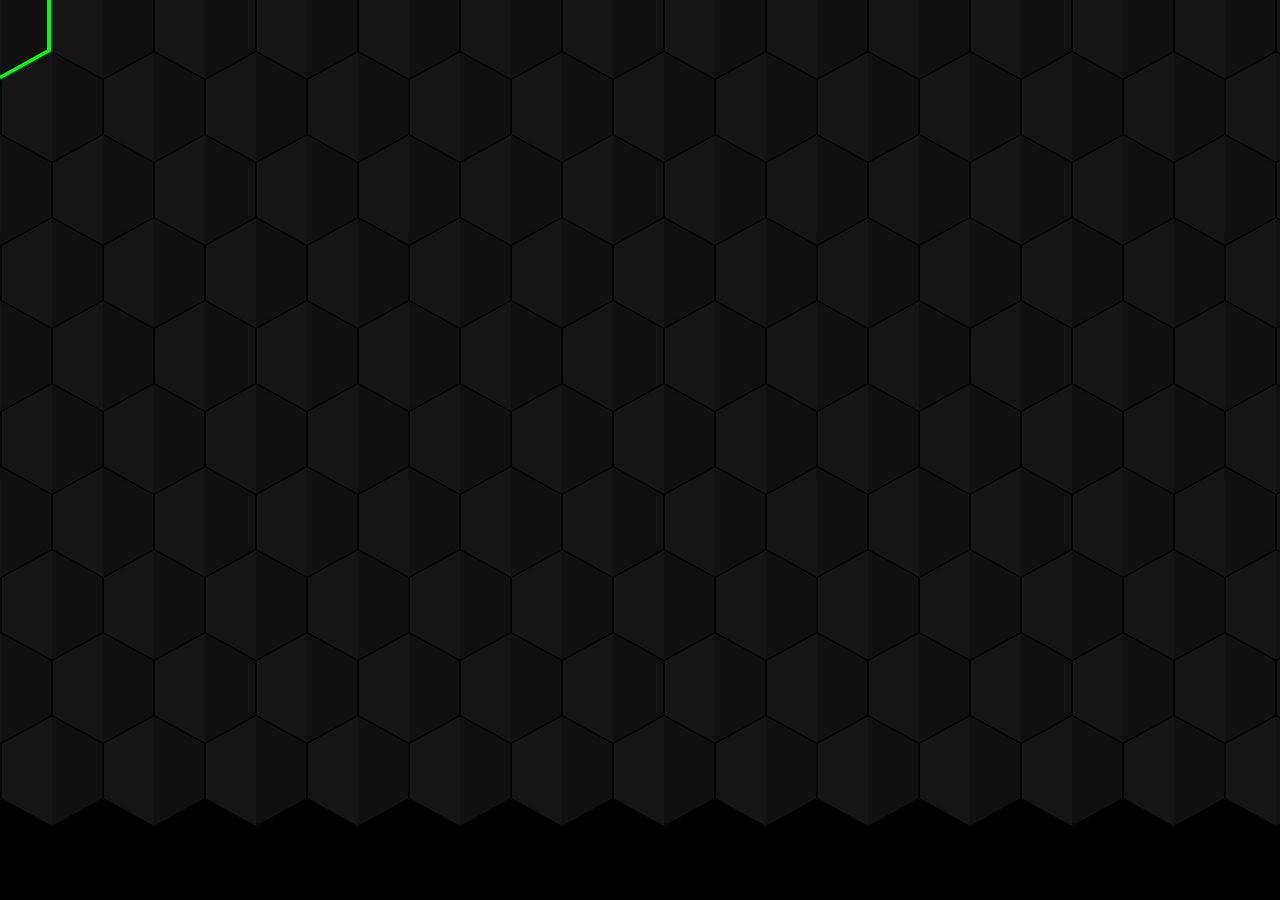
<file: Hexagons/sites/s4/index.html>
<!DOCTYPE html>
<html lang="en">
<head>
    <meta charset="UTF-8">
    <meta name="viewport" content="width=device-width, initial-scale=1.0">
    <title>Hexagons-site4-sites</title>
    <link rel="stylesheet" href="style.css">
    <link rel="icon" href="icon.jpg">
</head>
<body>
    <div class="container">
        <div class="stringOrRow">
            <div class="hexagon"></div>
            <div class="hexagon"></div>
            <div class="hexagon"></div>
            <div class="hexagon"></div>
            <div class="hexagon"></div>
            <div class="hexagon"></div>
            <div class="hexagon"></div>
            <div class="hexagon"></div>
            <div class="hexagon"></div>
            <div class="hexagon"></div>
            <div class="hexagon"></div>
            <div class="hexagon"></div>
            <div class="hexagon"></div>
            <div class="hexagon"></div>
            <div class="hexagon"></div>
            <div class="hexagon"></div>
            <div class="hexagon"></div>
            <div class="hexagon"></div>
            <div class="hexagon"></div>
            <div class="hexagon"></div>
        </div>
        <div class="stringOrRow">
            <div class="hexagon"></div>
            <div class="hexagon"></div>
            <div class="hexagon"></div>
            <div class="hexagon"></div>
            <div class="hexagon"></div>
            <div class="hexagon"></div>
            <div class="hexagon"></div>
            <div class="hexagon"></div>
            <div class="hexagon"></div>
            <div class="hexagon"></div>
            <div class="hexagon"></div>
            <div class="hexagon"></div>
            <div class="hexagon"></div>
            <div class="hexagon"></div>
            <div class="hexagon"></div>
            <div class="hexagon"></div>
            <div class="hexagon"></div>
            <div class="hexagon"></div>
            <div class="hexagon"></div>
            <div class="hexagon"></div>
        </div>
        <div class="stringOrRow">
            <div class="hexagon"></div>
            <div class="hexagon"></div>
            <div class="hexagon"></div>
            <div class="hexagon"></div>
            <div class="hexagon"></div>
            <div class="hexagon"></div>
            <div class="hexagon"></div>
            <div class="hexagon"></div>
            <div class="hexagon"></div>
            <div class="hexagon"></div>
            <div class="hexagon"></div>
            <div class="hexagon"></div>
            <div class="hexagon"></div>
            <div class="hexagon"></div>
            <div class="hexagon"></div>
            <div class="hexagon"></div>
            <div class="hexagon"></div>
            <div class="hexagon"></div>
            <div class="hexagon"></div>
            <div class="hexagon"></div>
        </div>
        <div class="stringOrRow">
            <div class="hexagon"></div>
            <div class="hexagon"></div>
            <div class="hexagon"></div>
            <div class="hexagon"></div>
            <div class="hexagon"></div>
            <div class="hexagon"></div>
            <div class="hexagon"></div>
            <div class="hexagon"></div>
            <div class="hexagon"></div>
            <div class="hexagon"></div>
            <div class="hexagon"></div>
            <div class="hexagon"></div>
            <div class="hexagon"></div>
            <div class="hexagon"></div>
            <div class="hexagon"></div>
            <div class="hexagon"></div>
            <div class="hexagon"></div>
            <div class="hexagon"></div>
            <div class="hexagon"></div>
            <div class="hexagon"></div>
        </div>
        <div class="stringOrRow">
            <div class="hexagon"></div>
            <div class="hexagon"></div>
            <div class="hexagon"></div>
            <div class="hexagon"></div>
            <div class="hexagon"></div>
            <div class="hexagon"></div>
            <div class="hexagon"></div>
            <div class="hexagon"></div>
            <div class="hexagon"></div>
            <div class="hexagon"></div>
            <div class="hexagon"></div>
            <div class="hexagon"></div>
            <div class="hexagon"></div>
            <div class="hexagon"></div>
            <div class="hexagon"></div>
            <div class="hexagon"></div>
            <div class="hexagon"></div>
            <div class="hexagon"></div>
            <div class="hexagon"></div>
            <div class="hexagon"></div>
        </div>
        <div class="stringOrRow">
            <div class="hexagon"></div>
            <div class="hexagon"></div>
            <div class="hexagon"></div>
            <div class="hexagon"></div>
            <div class="hexagon"></div>
            <div class="hexagon"></div>
            <div class="hexagon"></div>
            <div class="hexagon"></div>
            <div class="hexagon"></div>
            <div class="hexagon"></div>
            <div class="hexagon"></div>
            <div class="hexagon"></div>
            <div class="hexagon"></div>
            <div class="hexagon"></div>
            <div class="hexagon"></div>
            <div class="hexagon"></div>
            <div class="hexagon"></div>
            <div class="hexagon"></div>
            <div class="hexagon"></div>
            <div class="hexagon"></div>
        </div>
        <div class="stringOrRow">
            <div class="hexagon"></div>
            <div class="hexagon"></div>
            <div class="hexagon"></div>
            <div class="hexagon"></div>
            <div class="hexagon"></div>
            <div class="hexagon"></div>
            <div class="hexagon"></div>
            <div class="hexagon"></div>
            <div class="hexagon"></div>
            <div class="hexagon"></div>
            <div class="hexagon"></div>
            <div class="hexagon"></div>
            <div class="hexagon"></div>
            <div class="hexagon"></div>
            <div class="hexagon"></div>
            <div class="hexagon"></div>
            <div class="hexagon"></div>
            <div class="hexagon"></div>
            <div class="hexagon"></div>
            <div class="hexagon"></div>
        </div>
        <div class="stringOrRow">
            <div class="hexagon"></div>
            <div class="hexagon"></div>
            <div class="hexagon"></div>
            <div class="hexagon"></div>
            <div class="hexagon"></div>
            <div class="hexagon"></div>
            <div class="hexagon"></div>
            <div class="hexagon"></div>
            <div class="hexagon"></div>
            <div class="hexagon"></div>
            <div class="hexagon"></div>
            <div class="hexagon"></div>
            <div class="hexagon"></div>
            <div class="hexagon"></div>
            <div class="hexagon"></div>
            <div class="hexagon"></div>
            <div class="hexagon"></div>
            <div class="hexagon"></div>
            <div class="hexagon"></div>
            <div class="hexagon"></div>
        </div>
        <div class="stringOrRow">
            <div class="hexagon"></div>
            <div class="hexagon"></div>
            <div class="hexagon"></div>
            <div class="hexagon"></div>
            <div class="hexagon"></div>
            <div class="hexagon"></div>
            <div class="hexagon"></div>
            <div class="hexagon"></div>
            <div class="hexagon"></div>
            <div class="hexagon"></div>
            <div class="hexagon"></div>
            <div class="hexagon"></div>
            <div class="hexagon"></div>
            <div class="hexagon"></div>
            <div class="hexagon"></div>
            <div class="hexagon"></div>
            <div class="hexagon"></div>
            <div class="hexagon"></div>
            <div class="hexagon"></div>
            <div class="hexagon"></div>
        </div>
        <div class="stringOrRow">
            <div class="hexagon"></div>
            <div class="hexagon"></div>
            <div class="hexagon"></div>
            <div class="hexagon"></div>
            <div class="hexagon"></div>
            <div class="hexagon"></div>
            <div class="hexagon"></div>
            <div class="hexagon"></div>
            <div class="hexagon"></div>
            <div class="hexagon"></div>
            <div class="hexagon"></div>
            <div class="hexagon"></div>
            <div class="hexagon"></div>
            <div class="hexagon"></div>
            <div class="hexagon"></div>
            <div class="hexagon"></div>
            <div class="hexagon"></div>
            <div class="hexagon"></div>
            <div class="hexagon"></div>
            <div class="hexagon"></div>
        </div>
    </div>
</body>
</html>
</file>
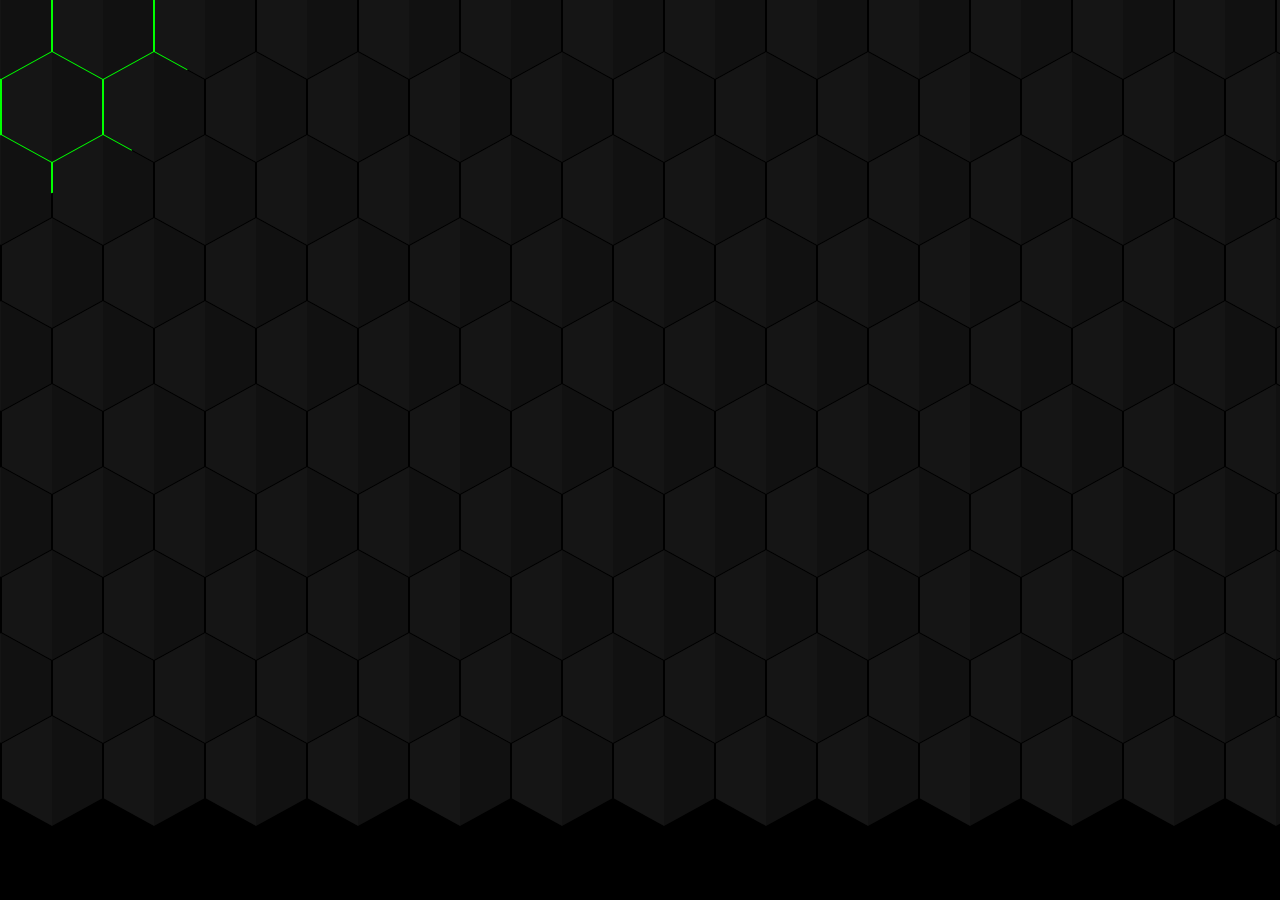
<file: Hexagons/sites/s5/index.html>
<!DOCTYPE html>
<html lang="en">
<head>
    <meta charset="UTF-8">
    <meta name="viewport" content="width=device-width, initial-scale=1.0">
    <title>Hexagons-site5-sites</title>
    <link rel="stylesheet" href="style.css">
    <link rel="icon" href="icon.jpg">
</head>
<body>
    <div class="container">
        <div class="stringOrRow">
            <div class="hexagon"></div>
            <div class="hexagon"></div>
            <div class="hexagon"></div>
            <div class="hexagon"></div>
            <div class="hexagon"></div>
            <div class="hexagon"></div>
            <div class="hexagon"></div>
            <div class="hexagon"></div>
            <div class="hexagon"></div>
            <div class="hexagon"></div>
            <div class="hexagon"></div>
            <div class="hexagon"></div>
            <div class="hexagon"></div>
            <div class="hexagon"></div>
            <div class="hexagon"></div>
            <div class="hexagon"></div>
            <div class="hexagon"></div>
            <div class="hexagon"></div>
            <div class="hexagon"></div>
            <div class="hexagon"></div>
        </div>
        <div class="stringOrRow">
            <div class="hexagon"></div>
            <div class="hexagon"></div>
            <div class="hexagon"></div>
            <div class="hexagon"></div>
            <div class="hexagon"></div>
            <div class="hexagon"></div>
            <div class="hexagon"></div>
            <div class="hexagon"></div>
            <div class="hexagon"></div>
            <div class="hexagon"></div>
            <div class="hexagon"></div>
            <div class="hexagon"></div>
            <div class="hexagon"></div>
            <div class="hexagon"></div>
            <div class="hexagon"></div>
            <div class="hexagon"></div>
            <div class="hexagon"></div>
            <div class="hexagon"></div>
            <div class="hexagon"></div>
            <div class="hexagon"></div>
        </div>
        <div class="stringOrRow">
            <div class="hexagon"></div>
            <div class="hexagon"></div>
            <div class="hexagon"></div>
            <div class="hexagon"></div>
            <div class="hexagon"></div>
            <div class="hexagon"></div>
            <div class="hexagon"></div>
            <div class="hexagon"></div>
            <div class="hexagon"></div>
            <div class="hexagon"></div>
            <div class="hexagon"></div>
            <div class="hexagon"></div>
            <div class="hexagon"></div>
            <div class="hexagon"></div>
            <div class="hexagon"></div>
            <div class="hexagon"></div>
            <div class="hexagon"></div>
            <div class="hexagon"></div>
            <div class="hexagon"></div>
            <div class="hexagon"></div>
        </div>
        <div class="stringOrRow">
            <div class="hexagon"></div>
            <div class="hexagon"></div>
            <div class="hexagon"></div>
            <div class="hexagon"></div>
            <div class="hexagon"></div>
            <div class="hexagon"></div>
            <div class="hexagon"></div>
            <div class="hexagon"></div>
            <div class="hexagon"></div>
            <div class="hexagon"></div>
            <div class="hexagon"></div>
            <div class="hexagon"></div>
            <div class="hexagon"></div>
            <div class="hexagon"></div>
            <div class="hexagon"></div>
            <div class="hexagon"></div>
            <div class="hexagon"></div>
            <div class="hexagon"></div>
            <div class="hexagon"></div>
            <div class="hexagon"></div>
        </div>
        <div class="stringOrRow">
            <div class="hexagon"></div>
            <div class="hexagon"></div>
            <div class="hexagon"></div>
            <div class="hexagon"></div>
            <div class="hexagon"></div>
            <div class="hexagon"></div>
            <div class="hexagon"></div>
            <div class="hexagon"></div>
            <div class="hexagon"></div>
            <div class="hexagon"></div>
            <div class="hexagon"></div>
            <div class="hexagon"></div>
            <div class="hexagon"></div>
            <div class="hexagon"></div>
            <div class="hexagon"></div>
            <div class="hexagon"></div>
            <div class="hexagon"></div>
            <div class="hexagon"></div>
            <div class="hexagon"></div>
            <div class="hexagon"></div>
        </div>
        <div class="stringOrRow">
            <div class="hexagon"></div>
            <div class="hexagon"></div>
            <div class="hexagon"></div>
            <div class="hexagon"></div>
            <div class="hexagon"></div>
            <div class="hexagon"></div>
            <div class="hexagon"></div>
            <div class="hexagon"></div>
            <div class="hexagon"></div>
            <div class="hexagon"></div>
            <div class="hexagon"></div>
            <div class="hexagon"></div>
            <div class="hexagon"></div>
            <div class="hexagon"></div>
            <div class="hexagon"></div>
            <div class="hexagon"></div>
            <div class="hexagon"></div>
            <div class="hexagon"></div>
            <div class="hexagon"></div>
            <div class="hexagon"></div>
        </div>
        <div class="stringOrRow">
            <div class="hexagon"></div>
            <div class="hexagon"></div>
            <div class="hexagon"></div>
            <div class="hexagon"></div>
            <div class="hexagon"></div>
            <div class="hexagon"></div>
            <div class="hexagon"></div>
            <div class="hexagon"></div>
            <div class="hexagon"></div>
            <div class="hexagon"></div>
            <div class="hexagon"></div>
            <div class="hexagon"></div>
            <div class="hexagon"></div>
            <div class="hexagon"></div>
            <div class="hexagon"></div>
            <div class="hexagon"></div>
            <div class="hexagon"></div>
            <div class="hexagon"></div>
            <div class="hexagon"></div>
            <div class="hexagon"></div>
        </div>
        <div class="stringOrRow">
            <div class="hexagon"></div>
            <div class="hexagon"></div>
            <div class="hexagon"></div>
            <div class="hexagon"></div>
            <div class="hexagon"></div>
            <div class="hexagon"></div>
            <div class="hexagon"></div>
            <div class="hexagon"></div>
            <div class="hexagon"></div>
            <div class="hexagon"></div>
            <div class="hexagon"></div>
            <div class="hexagon"></div>
            <div class="hexagon"></div>
            <div class="hexagon"></div>
            <div class="hexagon"></div>
            <div class="hexagon"></div>
            <div class="hexagon"></div>
            <div class="hexagon"></div>
            <div class="hexagon"></div>
            <div class="hexagon"></div>
        </div>
        <div class="stringOrRow">
            <div class="hexagon"></div>
            <div class="hexagon"></div>
            <div class="hexagon"></div>
            <div class="hexagon"></div>
            <div class="hexagon"></div>
            <div class="hexagon"></div>
            <div class="hexagon"></div>
            <div class="hexagon"></div>
            <div class="hexagon"></div>
            <div class="hexagon"></div>
            <div class="hexagon"></div>
            <div class="hexagon"></div>
            <div class="hexagon"></div>
            <div class="hexagon"></div>
            <div class="hexagon"></div>
            <div class="hexagon"></div>
            <div class="hexagon"></div>
            <div class="hexagon"></div>
            <div class="hexagon"></div>
            <div class="hexagon"></div>
        </div>
        <div class="stringOrRow">
            <div class="hexagon"></div>
            <div class="hexagon"></div>
            <div class="hexagon"></div>
            <div class="hexagon"></div>
            <div class="hexagon"></div>
            <div class="hexagon"></div>
            <div class="hexagon"></div>
            <div class="hexagon"></div>
            <div class="hexagon"></div>
            <div class="hexagon"></div>
            <div class="hexagon"></div>
            <div class="hexagon"></div>
            <div class="hexagon"></div>
            <div class="hexagon"></div>
            <div class="hexagon"></div>
            <div class="hexagon"></div>
            <div class="hexagon"></div>
            <div class="hexagon"></div>
            <div class="hexagon"></div>
            <div class="hexagon"></div>
        </div>
    </div>
    <div class="" id="cursor"></div>
    <script>
        let cursor = document.getElementById('cursor');
        window.onmousemove = function(e) {
            cursor.style.left = e.clientX + 'px';
            cursor.style.top = e.clientY + 'px';
        }
    </script>
</body>
</html>
</file>
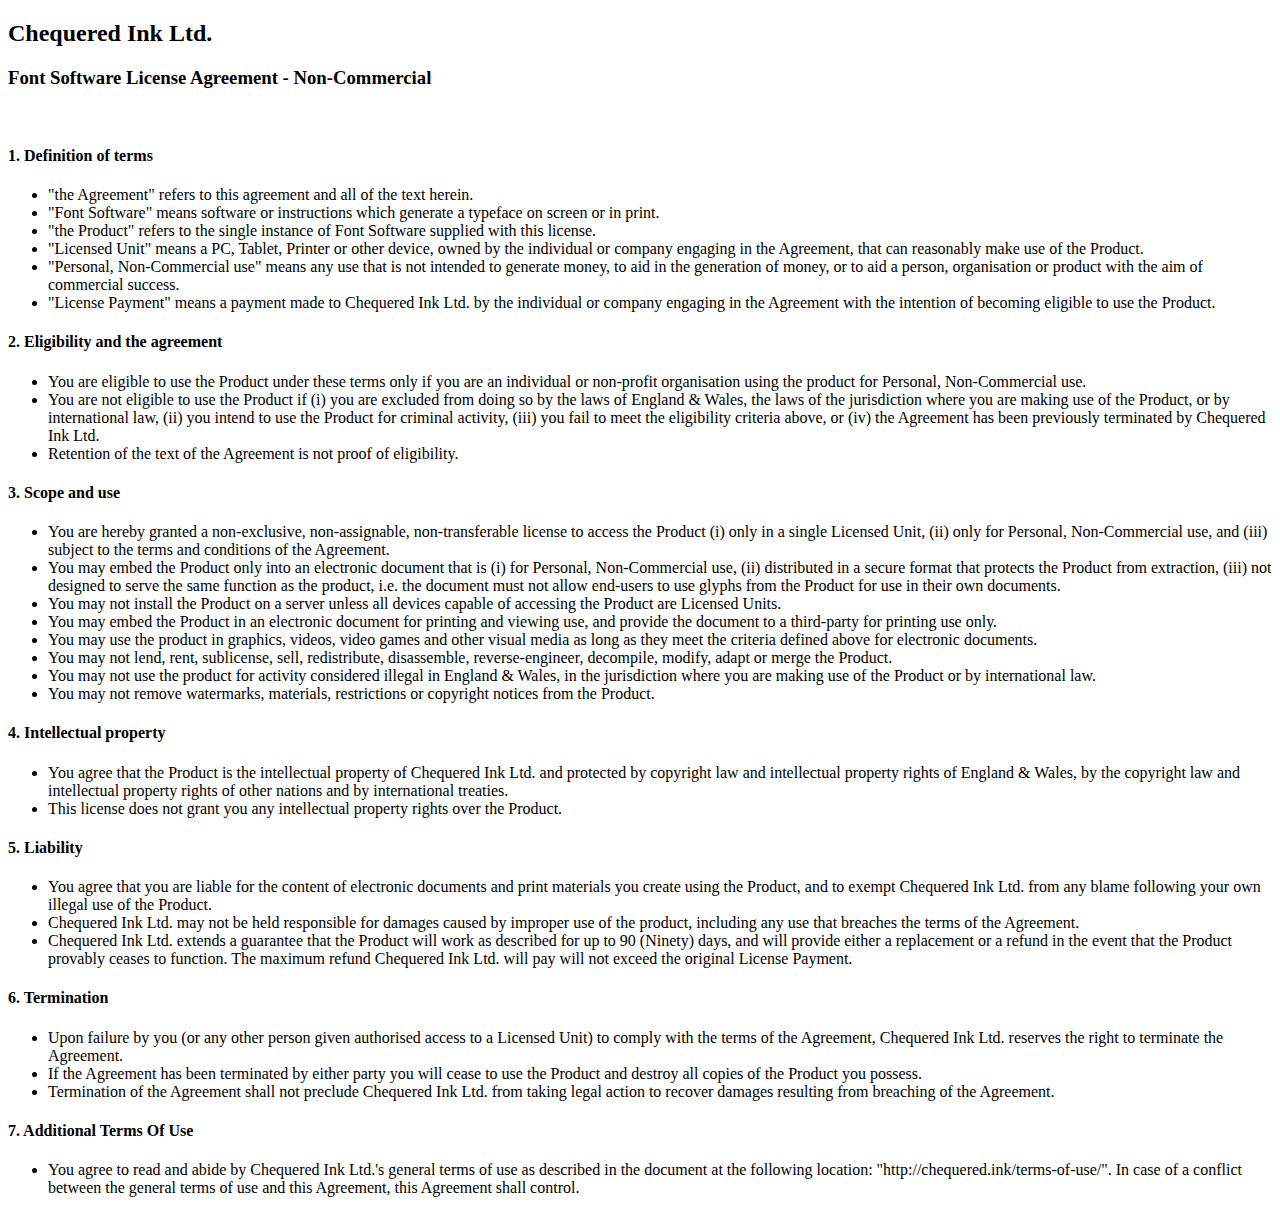
<file: font/hippopotamus-apocalypse-font/misc/FSLA_NonCommercial_License-4726.html>
<!DOCTYPE html>
<html>
<head>
<title>Font Software License Agreement - Non-Commercial</title>
</head>
<body>
<h2>Chequered Ink Ltd.</h2>
<h3>Font Software License Agreement - Non-Commercial</h3><br/>
<h4>1. Definition of terms</h4>
<ul>
<li>"the Agreement" refers to this agreement and all of the text herein.</li>
<li>"Font Software" means software or instructions which generate a typeface on screen or in print.</li>
<li>"the Product" refers to the single instance of Font Software supplied with this license.</li>
<li>"Licensed Unit" means a PC, Tablet, Printer or other device, owned by the individual or company engaging in the Agreement, that can reasonably make use of the Product.</li>
<li>"Personal, Non-Commercial use" means any use that is not intended to generate money, to aid in the generation of money, or to aid a person, organisation or product with the aim of commercial success.</li>
<li>"License Payment" means a payment made to Chequered Ink Ltd. by the individual or company engaging in the Agreement with the intention of becoming eligible to use the Product.</li>
</ul>

<h4>2. Eligibility and the agreement</h4>
<ul>
<li>You are eligible to use the Product under these terms only if you are an individual or non-profit organisation using the product for Personal, Non-Commercial use.</li>
<li>You are not eligible to use the Product if (i) you are excluded from doing so by the laws of England & Wales, the laws of the jurisdiction where you are making use of the Product, or by international law, (ii) you intend to use the Product for criminal activity, (iii) you fail to meet the eligibility criteria above, or (iv) the Agreement has been previously terminated by Chequered Ink Ltd.</li>
<li>Retention of the text of the Agreement is not proof of eligibility.</li>
</ul>

<h4>3. Scope and use</h4>
<ul>
<li>You are hereby granted a non-exclusive, non-assignable, non-transferable license to access the Product (i) only in a single Licensed Unit, (ii) only for Personal, Non-Commercial use, and (iii) subject to the terms and conditions of the Agreement.</li>
<li>You may embed the Product only into an electronic document that is (i) for Personal, Non-Commercial use, (ii) distributed in a secure format that protects the Product from extraction, (iii) not designed to serve the same function as the product, i.e. the document must not allow end-users to use glyphs from the Product for use in their own documents.</li>
<li>You may not install the Product on a server unless all devices capable of accessing the Product are Licensed Units.</li>
<li>You may embed the Product in an electronic document for printing and viewing use, and provide the document to a third-party for printing use only.</li>
<li>You may use the product in graphics, videos, video games and other visual media as long as they meet the criteria defined above for electronic documents.</li>
<li>You may not lend, rent, sublicense, sell, redistribute, disassemble, reverse-engineer, decompile, modify, adapt or merge the Product.</li>
<li>You may not use the product for activity considered illegal in England & Wales, in the jurisdiction where you are making use of the Product or by international law.</li>
<li>You may not remove watermarks, materials, restrictions or copyright notices from the Product.</li>
</ul>

<h4>4. Intellectual property</h4>
<ul>
<li>You agree that the Product is the intellectual property of Chequered Ink Ltd. and protected by copyright law and intellectual property rights of England & Wales, by the copyright law and intellectual property rights of other nations and by international treaties.</li>
<li>This license does not grant you any intellectual property rights over the Product.</li>
</ul>

<h4>5. Liability</h4>
<ul>
<li>You agree that you are liable for the content of electronic documents and print materials you create using the Product, and to exempt Chequered Ink Ltd. from any blame following your own illegal use of the Product.</li>
<li>Chequered Ink Ltd. may not be held responsible for damages caused by improper use of the product, including any use that breaches the terms of the Agreement.</li>
<li>Chequered Ink Ltd. extends a guarantee that the Product will work as described for up to 90 (Ninety) days, and will provide either a replacement or a refund in the event that the Product provably ceases to function. The maximum refund Chequered Ink Ltd. will pay will not exceed the original License Payment.</li>
</ul>

<h4>6. Termination</h4>
<ul>
<li>Upon failure by you (or any other person given authorised access to a Licensed Unit) to comply with the terms of the Agreement, Chequered Ink Ltd. reserves the right to terminate the Agreement.</li>
<li>If the Agreement has been terminated by either party you will cease to use the Product and destroy all copies of the Product you possess.</li>
<li>Termination of the Agreement shall not preclude Chequered Ink Ltd. from taking legal action to recover damages resulting from breaching of the Agreement.</li>
</ul>

<h4>7. Additional Terms Of Use</h4>
<ul>
<li>You agree to read and abide by Chequered Ink Ltd.'s general terms of use as described in the document at the following location: "http://chequered.ink/terms-of-use/". In case of a conflict between the general terms of use and this Agreement, this Agreement shall control.</li>
</ul>
</body>
</html>
</file>
<file: style/style.css>
* {
    margin: 0;
    padding: 0;
    user-select: none;
    box-sizing: border-box;
    font-family: 'Hippotamus Apocalypse';
}

.slider {
    display: flex;
    justify-content: center;
    overflow: hidden;
}

.item {
    user-select: none;
    border: 1px solid black;
    cursor: default;
    /* cursor: pointer; */
    height: 100vh;
    display: flex;
    flex-direction: column;
    flex-basis: 25%;
    justify-content: center;
    align-items: center;
    background-color: #FFF;
    transition: all 2s;
}

.item:hover {
    flex-basis: 70%;   
}

a {
    text-decoration: none;
    color: inherit;
}

span {
    color: white;
    font-size: 35px;
    text-shadow: 5px 10px 5px black;
}

.item:hover span {
    font-size: 45px;
    transition: 1s;
}

.hexagon {
    display: flex;
    flex-direction: column;
    justify-content: center;
    align-items: center;
    text-align: center;
    width: 180px;
    height: 190px;
    background: #111;
    clip-path: polygon(50% 0%, 100% 25%, 100% 75%, 50% 100%, 0% 75%, 0% 25%);
}

@keyframes anime {

    0% {
        filter: hue-rotate(0deg);
    }

    100% {
        filter: hue-rotate(360deg);
    }
}

.hexagon2 {
    animation: anime 2s linear infinite;
    background: #0f0;
}

@media screen and (min-width: 300px) and (max-width: 800px) {
    .slider {
        height: 100vh;
        flex-direction: column;
        overflow: visible;
    }
    
    .item {
        width: 100%;
        user-select: none;
        cursor: none;
    }

    .item-h {
        display: none;
    }
    
    .item:hover {
        flex-grow: 25%;
    }    
}
</file>
<file: font/hippopotamus-apocalypse-font/font.css>
@font-face {
    font-family: 'Hippotamus Apocalypse';
    src: url(./HippopotamusApocalypse-Gzly.ttf);
}
</file>
<file: Hexagons/style/style.css>
* {
    margin: 0;
    padding: 0;
    user-select: none;
    box-sizing: border-box;
}

a {
    text-decoration: none;
    color: inherit;
}

.maincontainer {
    display: flex;
    flex-direction: row;
    overflow: hidden;
}

.hexagonBlock-1, .hexagonBlock-2, .hexagonBlock-3, .hexagonBlock-4, .hexagonBlock-5 {
    border: 2px solid grey;
    cursor: pointer;
    height: 100vh;
    display: flex;
    flex-basis: 25%;
    justify-content: center;
    align-items: center;
    cursor: default;
    background: white;
}

.hexagonBlock-2 {
    display: flex;
    justify-content: center;
    text-align: center;
    animation: anime 2s linear infinite;
}

.hexagonBlock-1:hover, .hexagonBlock-3:hover, .hexagonBlock-4:hover, .hexagonBlock-5:hover {
    background: black;
    transition: 0.5s;
}

.hexagonTittle-1 {
    font-family: 'Potta One', cursive;
    position: fixed;
    text-transform: uppercase;
    top: 25%;
    left: 3%;
    color: black;
    text-decoration: none;
    font-size: 35px;
}

.hexagonTittle-2 {
    font-family: 'Potta One', cursive;
    position: fixed;
    text-transform: uppercase;
    color: white;
    font-size: 35px;
    top: 25%;
    left: 17%;
}

.hexagonTittle-3 {
    font-family: 'Potta One', cursive;
    position: fixed;
    text-transform: uppercase;
    color: black;
    font-size: 35px;
    top: 25%;
    left: 43%;
}

.hexagonTittle-4 {
    font-family: 'Potta One', cursive;
    position: fixed;
    text-transform: uppercase;
    color: black;
    font-size: 35px;
    top: 25%;
    left: 63%;
}

.hexagonTittle-5 {
    font-family: 'Potta One', cursive;
    position: fixed;
    text-transform: uppercase;
    color: black;
    font-size: 35px;
    top: 25%;
    right: 25px;
}

.hexagon-1 {
    width: 160px;
    height: 170px;
    background: #111;
    clip-path: polygon(50% 0%, 100% 25%, 100% 75%, 50% 100%, 0% 75%, 0% 25%);
}

.hexagon-2 {
    position: relative;
    width: 160px;
    height: 170px;
    background: #0f0;
    clip-path: polygon(50% 0%, 100% 25%, 100% 75%, 50% 100%, 0% 75%, 0% 25%);
}

.hexagon-3 {
    position: relative;
    width: 160px;
    height: 170px;
    background: #111;
    clip-path: polygon(50% 0%, 100% 25%, 100% 75%, 50% 100%, 0% 75%, 0% 25%);
}

.hexagon-4 {
    position: relative;
    width: 160px;
    height: 170px;
    background: #111;
    clip-path: polygon(50% 0%, 100% 25%, 100% 75%, 50% 100%, 0% 75%, 0% 25%);
}

.hexagon-5 {
    position: relative;
    width: 160px;
    height: 170px;
    background: #111;
    clip-path: polygon(50% 0%, 100% 25%, 100% 75%, 50% 100%, 0% 75%, 0% 25%);
}


@keyframes anime {

    0% {
        filter: hue-rotate(0deg);
    }

    100% {
        filter: hue-rotate(360deg);
    }
}
</file>
<file: Hexagons/style/media-styles.css>
@media(max-width: 400px) {

    .maincontainer {
        display: flex;
        flex-direction: column;
        overflow: hidden;
    }

    .hexagonTittle-1, .hexagonTittle-2, .hexagonTittle-3, .hexagonTittle-4, .hexagonTittle-5 {
        top: 0;
        position: relative;
        font-size: 20px;
        left: -10px;
    }

    .hexagonBlock-5 {
        display: none;
    }
}
</file>
<file: sites/s3/style.css>
* {
    user-select: none;
    margin: 0;
    padding: 0;
    box-sizing: border-box;
    cursor: none;
}

body {
    /* display: flex;
    justify-content: center;
    align-items: center; */
    min-height: 100vh;
    background: black;
}

.hexagon {
    position: relative;
    margin: 1px;
    width: 100px;
    height: 110px;
    background: #111;
    clip-path: polygon(50% 0%, 100% 25%, 100% 75%, 50% 100%, 0% 75%, 0% 25%);
    transition: 2s;
}

.hexagon::before {
    content: '';
    position: absolute;
    top: 0;
    left: 0;
    width: 50%;
    height: 100%;
    background: rgba(255,255,255,0.02);
}

.hexagon:hover {
    background: #0f0;
    transition: 0s;
}

.container {
    animation: anime 2.5s linear infinite;
    position: relative;
    height: 100vh;
    overflow: hidden;
}

.stringOrRow {
    display: inline-flex;
    margin-top: -32px;
    margin-left: -50px;
}

.stringOrRow:nth-child(even) {
    margin-left: 1px;
}

@keyframes anime {
    0% {
        filter: hue-rotate(0deg);
    }

    100% {
        filter: hue-rotate(360deg);
    }
}
</file>
<file: sites/s4/style.css>
* {
    user-select: none;
    margin: 0;
    padding: 0;
    box-sizing: border-box;
    cursor: none;
}

body {
    /* display: flex;
    justify-content: center;
    align-items: center; */
    min-height: 100vh;
    background: black;
}

.hexagon {
    position: relative;
    margin: 1px;
    width: 100px;
    height: 110px;
    background: #111;
    clip-path: polygon(50% 0%, 100% 25%, 100% 75%, 50% 100%, 0% 75%, 0% 25%);
    transition: 2s;
}

.hexagon::before {
    content: '';
    position: absolute;
    top: 0;
    left: 0;
    width: 50%;
    height: 100%;
    background: rgba(255,255,255,0.02);
    z-index: 1000;
}

.hexagon::after {
    content: '';
    position: absolute;
    top: 4px;
    bottom: 4px;
    left: 4px;
    right: 4px;
    background: #111;
    clip-path: polygon(50% 0%, 100% 25%, 100% 75%, 50% 100%, 0% 75%, 0% 25%);
}

.hexagon:hover {
    background: #0f0;
    transition: 0s;
}

.container {
    animation: anime 2.5s linear infinite;
    position: relative;
    height: 100vh;
    overflow: hidden;
}

.stringOrRow {
    display: inline-flex;
    margin-top: -32px;
    margin-left: -50px;
}

.stringOrRow:nth-child(even) {
    margin-left: 1px;
}

@keyframes anime {
    0% {
        filter: hue-rotate(0deg);
    }

    100% {
        filter: hue-rotate(360deg);
    }
}
</file>
<file: sites/s5/style.css>
* {
    user-select: none;
    margin: 0;
    padding: 0;
    box-sizing: border-box;
    cursor: none;
    /* cursor: pointer; */
}

body {
    /* display: flex;
    justify-content: center;
    align-items: center; */
    min-height: 100vh;
    background: black;
    overflow: hidden;
}

.hexagon {
    position: relative;
    margin: 1px;
    width: 100px;
    height: 110px;
    background: #111;
    clip-path: polygon(50% 0%, 100% 25%, 100% 75%, 50% 100%, 0% 75%, 0% 25%);
    transition: 2s;
    z-index: 3;
}

.hexagon::before {
    content: '';
    position: absolute;
    top: 0;
    left: 0;
    width: 50%;
    height: 100%;
    background: rgba(255,255,255,0.02);
    z-index: 1000;
}

/* .hexagon::after {
    content: '';
    position: absolute;
    top: 4px;
    bottom: 4px;
    left: 4px;
    right: 4px;
    background: #111;
    clip-path: polygon(50% 0%, 100% 25%, 100% 75%, 50% 100%, 0% 75%, 0% 25%);
} */

/* .hexagon:hover {
    background: #0f0;
    transition: 0s;
} */

.container {
    /* animation: anime 2.5s linear infinite; */
    position: relative;
    height: 100vh;
    overflow: hidden;
}

.stringOrRow {
    display: inline-flex;
    margin-top: -32px;
    margin-left: -50px;
}

.stringOrRow:nth-child(even) {
    margin-left: 1px;
}

#cursor {
    animation: anime 2.5s linear infinite;
    position: absolute;
    top: 0;
    left: 0;
    width: 400px;
    height: 400px;
    background: #0f0;
    border-radius: 50%;
    transform: translate(-50%, -50%);
    /* transform: rotate(45deg); */
    z-index: 1;
}

/* 
#cursor::before {
    content: '';
    animation: anime 2.5s linear infinite;
    position: absolute;
    top: 0;
    right: 0;
    width: 100px;
    height: 500px;
    background: #0f0;
    border-radius: 0%;
    transform: translate(-50%, -50%);
    z-index: 1;
    transform: rotate(100deg);

} */

@keyframes anime {
    0% {
        filter: hue-rotate(0deg);
    }

    100% {
        filter: hue-rotate(360deg);
    }
}

@media screen and (min-width: 300px) and (max-width: 800px) {
    #cursor {
        width: 275px;
        height: 275px;
    }

    .container {
        height: calc(100% + 150px);
        width: calc(100% + 150px);
        overflow: hidden;
    }
    
    body {
        overflow: hidden;
        height: 100%;
        width: 100%;
    }
}
</file>
<file: sites/s6/style.css>
* {
    user-select: none;
    margin: 0;
    padding: 0;
    box-sizing: border-box;
    cursor: none;
    /* cursor: pointer; */
}

body {
    /* display: flex;
    justify-content: center;
    align-items: center; */
    min-height: 100vh;
    background: black;
    overflow: hidden;
}

.hexagon {
    position: relative;
    margin: 1px;
    width: 100px;
    height: 110px;
    background: #111;
    clip-path: polygon(50% 0%, 100% 25%, 100% 75%, 50% 100%, 0% 75%, 0% 25%);
    transition: 2s;
    z-index: 3;
}

.hexagon::before {
    content: '';
    position: absolute;
    top: 0;
    left: 0;
    width: 50%;
    height: 100%;
    background: rgba(255,255,255,0.02);
    z-index: 1000;
}

/* .hexagon::after {
    content: '';
    position: absolute;
    top: 4px;
    bottom: 4px;
    left: 4px;
    right: 4px;
    background: #111;
    clip-path: polygon(50% 0%, 100% 25%, 100% 75%, 50% 100%, 0% 75%, 0% 25%);
} */

/* .hexagon:hover {
    background: #0f0;
    transition: 0s;
} */

.container {
    /* animation: anime 2.5s linear infinite; */
    position: relative;
    height: 100vh;
    overflow: hidden;
}

.stringOrRow {
    display: inline-flex;
    margin-top: -32px;
    margin-left: -50px;
}

.stringOrRow:nth-child(even) {
    margin-left: 1px;
}

#cursor {
    animation: anime 2.5s linear infinite;
    position: absolute;
    top: 0;
    left: 0;
    width: 100px;
    height: 500px;
    background: #0f0;
    border-radius: 0%;
    transform: translate(-50%, -50%);
    transform: rotate(45deg);
    z-index: 1;
}

#cursor::before {
    content: '';
    animation: anime 2.5s linear infinite;
    position: absolute;
    top: 0;
    right: 0;
    width: 100px;
    height: 500px;
    background: #0f0;
    border-radius: 0%;
    transform: translate(-50%, -50%);
    z-index: 1;
    transform: rotate(100deg);
}

@keyframes anime {
    0% {
        filter: hue-rotate(0deg);
    }

    100% {
        filter: hue-rotate(360deg);
    }
}

@media screen and (min-width: 300px) and (max-width: 800px) {
    #cursor, #cursor::before {
        width: 100px;
        height: 275px;
    }

    .container {
        height: calc(100% + 150px);
        width: calc(100% + 150px);
        overflow: hidden;
    }
    
    body {
        overflow: hidden;
        height: 100%;
        width: 100%;
    }
}
</file>
<file: Hexagons/sites/s3/style.css>
* {
    user-select: none;
    margin: 0;
    padding: 0;
    box-sizing: border-box;
    cursor: none;
}

body {
    /* display: flex;
    justify-content: center;
    align-items: center; */
    min-height: 100vh;
    background: black;
}

.hexagon {
    position: relative;
    margin: 1px;
    width: 100px;
    height: 110px;
    background: #111;
    clip-path: polygon(50% 0%, 100% 25%, 100% 75%, 50% 100%, 0% 75%, 0% 25%);
    transition: 2s;
}

.hexagon::before {
    content: '';
    position: absolute;
    top: 0;
    left: 0;
    width: 50%;
    height: 100%;
    background: rgba(255,255,255,0.02);
}

.hexagon:hover {
    background: #0f0;
    transition: 0s;
}

.container {
    animation: anime 2.5s linear infinite;
    position: relative;
    height: 100vh;
    overflow: hidden;
}

.stringOrRow {
    display: inline-flex;
    margin-top: -32px;
    margin-left: -50px;
}

.stringOrRow:nth-child(even) {
    margin-left: 1px;
}

@keyframes anime {

    0% {
        filter: hue-rotate(0deg);
    }

    100% {
        filter: hue-rotate(360deg);
    }
}
</file>
<file: Hexagons/sites/s4/style.css>
* {
    user-select: none;
    margin: 0;
    padding: 0;
    box-sizing: border-box;
    cursor: none;
}

body {
    /* display: flex;
    justify-content: center;
    align-items: center; */
    min-height: 100vh;
    background: black;
}

.hexagon {
    position: relative;
    margin: 1px;
    width: 100px;
    height: 110px;
    background: #111;
    clip-path: polygon(50% 0%, 100% 25%, 100% 75%, 50% 100%, 0% 75%, 0% 25%);
    transition: 2s;
}

.hexagon::before {
    content: '';
    position: absolute;
    top: 0;
    left: 0;
    width: 50%;
    height: 100%;
    background: rgba(255,255,255,0.02);
    z-index: 1000;
}

.hexagon::after {
    content: '';
    position: absolute;
    top: 4px;
    bottom: 4px;
    left: 4px;
    right: 4px;
    background: #111;
    clip-path: polygon(50% 0%, 100% 25%, 100% 75%, 50% 100%, 0% 75%, 0% 25%);
}

.hexagon:hover {
    background: #0f0;
    transition: 0s;
}

.container {
    animation: anime 2.5s linear infinite;
    position: relative;
    height: 100vh;
    overflow: hidden;
}

.stringOrRow {
    display: inline-flex;
    margin-top: -32px;
    margin-left: -50px;
}

.stringOrRow:nth-child(even) {
    margin-left: 1px;
}

@keyframes anime {

    0% {
        filter: hue-rotate(0deg);
    }

    100% {
        filter: hue-rotate(360deg);
    }
}
</file>
<file: Hexagons/sites/s5/style.css>
* {
    user-select: none;
    margin: 0;
    padding: 0;
    box-sizing: border-box;
    cursor: none;
    /* cursor: pointer; */
}

body {
    /* display: flex;
    justify-content: center;
    align-items: center; */
    min-height: 100vh;
    background: black;
    overflow: hidden;
}

.hexagon {
    position: relative;
    margin: 1px;
    width: 100px;
    height: 110px;
    background: #111;
    clip-path: polygon(50% 0%, 100% 25%, 100% 75%, 50% 100%, 0% 75%, 0% 25%);
    transition: 2s;
    z-index: 3;
}

.hexagon::before {
    content: '';
    position: absolute;
    top: 0;
    left: 0;
    width: 50%;
    height: 100%;
    background: rgba(255,255,255,0.02);
    z-index: 1000;
}

/* .hexagon::after {
    content: '';
    position: absolute;
    top: 4px;
    bottom: 4px;
    left: 4px;
    right: 4px;
    background: #111;
    clip-path: polygon(50% 0%, 100% 25%, 100% 75%, 50% 100%, 0% 75%, 0% 25%);
} */

/* .hexagon:hover {
    background: #0f0;
    transition: 0s;
} */

.container {
    /* animation: anime 2.5s linear infinite; */
    position: relative;
    height: 100vh;
    overflow: hidden;
}

.stringOrRow {
    display: inline-flex;
    margin-top: -32px;
    margin-left: -50px;
}

.stringOrRow:nth-child(even) {
    margin-left: 1px;
}

#cursor {
    animation: anime 2.5s linear infinite;
    position: absolute;
    top: 0;
    left: 0;
    width: 400px;
    height: 400px;
    background: #0f0;
    border-radius: 50%;
    transform: translate(-50%, -50%);
    /* transform: rotate(45deg); */
    z-index: 1;
}

/* 
#cursor::before {
    content: '';
    animation: anime 2.5s linear infinite;
    position: absolute;
    top: 0;
    right: 0;
    width: 100px;
    height: 500px;
    background: #0f0;
    border-radius: 0%;
    transform: translate(-50%, -50%);
    z-index: 1;
    transform: rotate(100deg);

} */

@keyframes anime {

    0% {
        filter: hue-rotate(0deg);
    }

    100% {
        filter: hue-rotate(360deg);
    }
}
</file>
